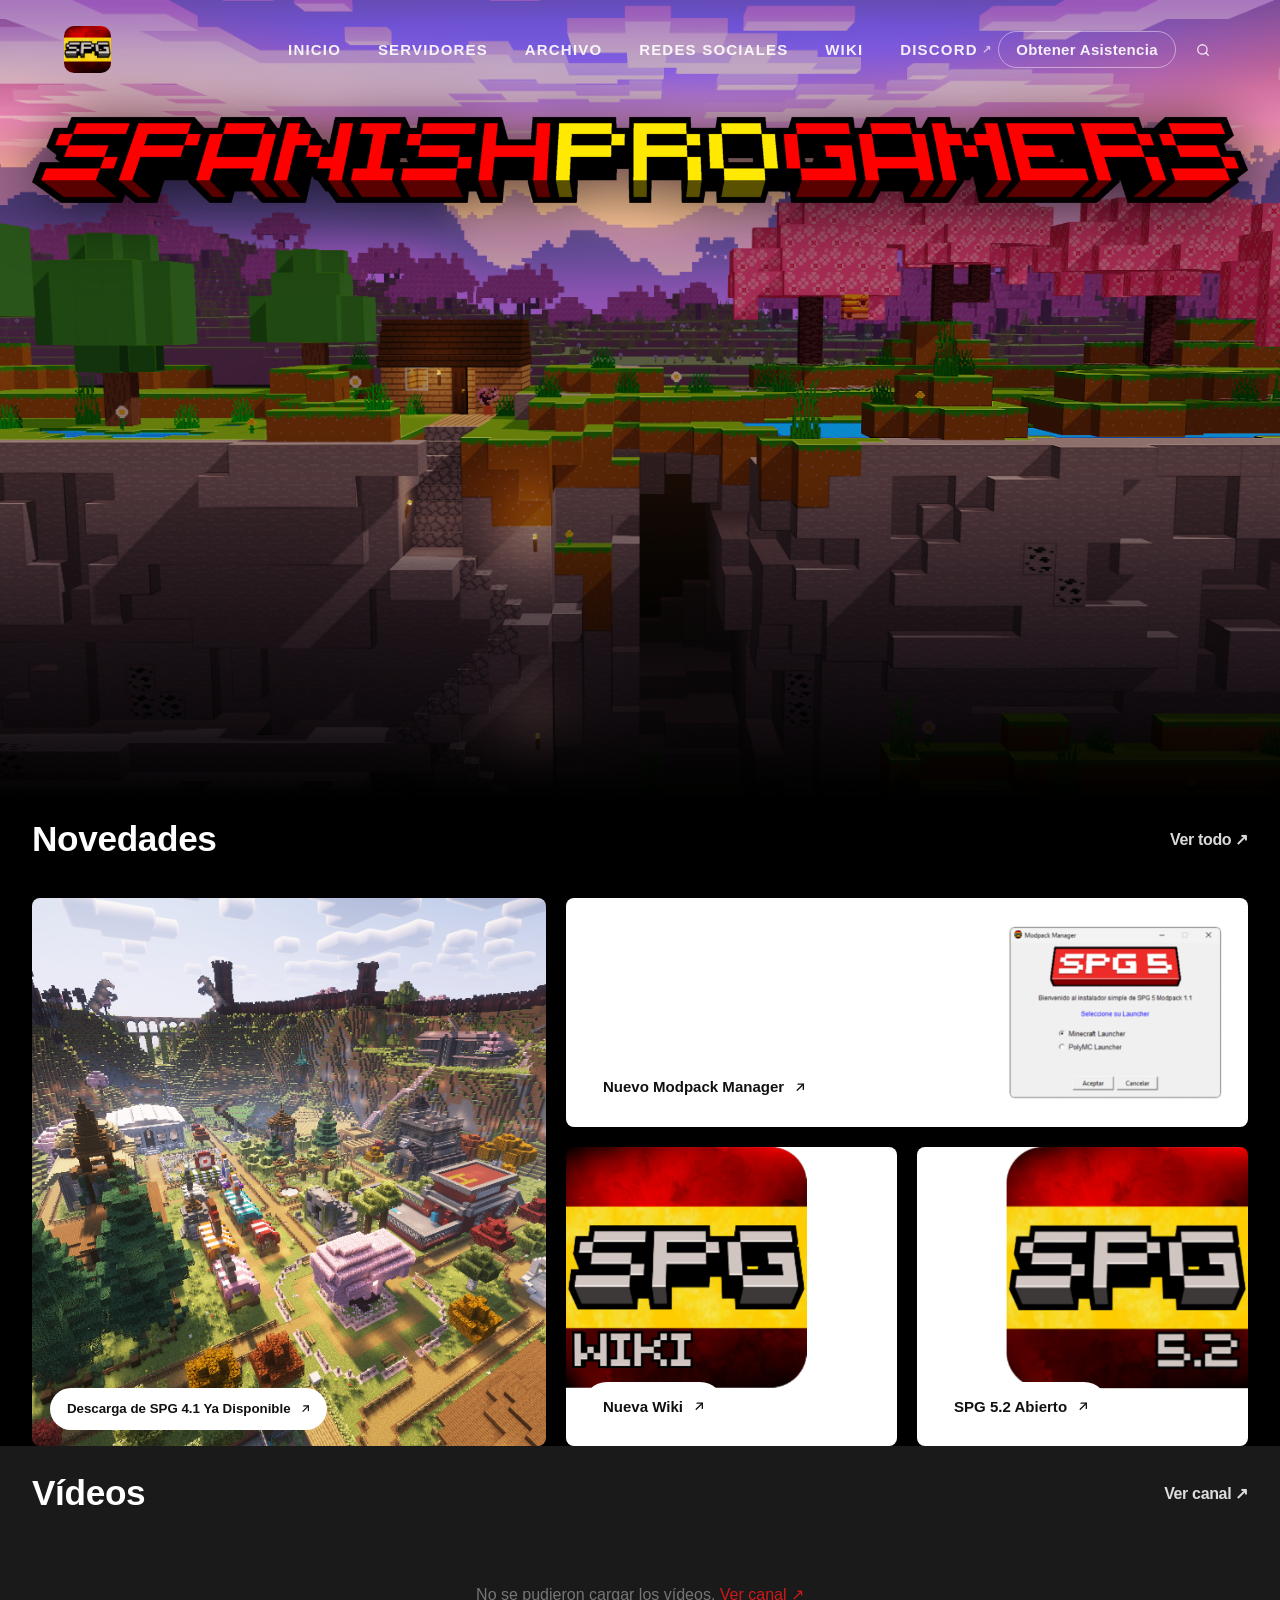
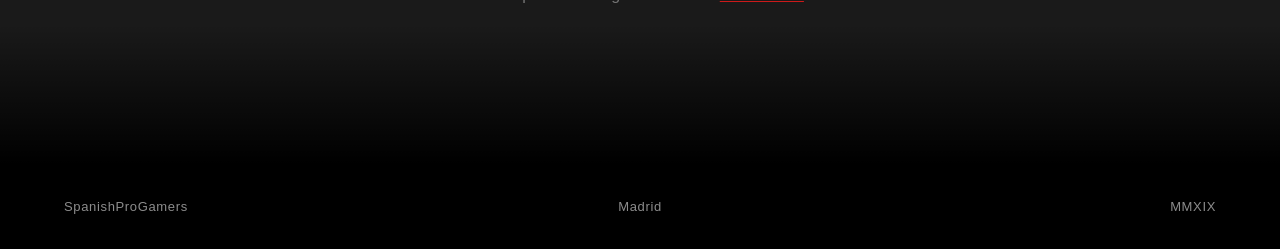
<file: index.html>
<!DOCTYPE html>
<html lang="es">
<head>
  <meta charset="UTF-8"/>
  <meta name="viewport" content="width=device-width, initial-scale=1.0, maximum-scale=1.0, user-scalable=no, viewport-fit=cover"/>
  <title>SpanishProGamers</title>
  
  <!-- Icono para navegadores de escritorio y compatibles -->
  <link rel="icon" href="favicon.png" type="image/x-icon">

  <!-- Icono para navegadores de escritorio y compatibles -->
  <link rel="icon" href="favicon.png" type="image/x-icon">

  <!-- Iconos para dispositivos móviles (iOS y Android) -->
  <link rel="apple-touch-icon" sizes="512x512" href="AppLogo.png">
  <link rel="icon" type="image/png" sizes="192x192" href="AppLogo.png">

  <!-- Web App: pantalla completa y barra de estado negra en iOS (todos los modelos) -->
  <meta name="apple-mobile-web-app-capable" content="yes"/>
  <meta name="mobile-web-app-capable" content="yes"/>
  <meta name="apple-mobile-web-app-status-bar-style" content="black"/>
  <meta name="theme-color" content="#000000"/>

  <style>  </style>
  <style>
    *, *::before, *::after { box-sizing: border-box; margin: 0; padding: 0; font-family: -apple-system, BlinkMacSystemFont, 'Segoe UI', sans-serif; }

    :root {
      --pink: #cc1a1a;
      --pink-light: #e02020;
      --nav-h: 99px;
      --gap: 20px;
    }

    body {
      font-family: -apple-system, BlinkMacSystemFont, 'Segoe UI', sans-serif;
      background: #000000;
      color: #fff;
      overflow-x: hidden;
    }

    /* ── NAVBAR ── */
    nav {
      position: fixed;
      top: 0; left: 0; right: 0;
      z-index: 400;
      height: var(--nav-h);
      display: flex;
      align-items: center;
      justify-content: space-between;
      padding: 0 calc(4rem + env(safe-area-inset-right)) 0 calc(4rem + env(safe-area-inset-left));
      background: transparent;
      transition: background 0.35s ease, backdrop-filter 0.35s ease, transform 0.4s ease;
    }
    nav.scrolled {
      background: rgba(0,0,0,0.55);
      backdrop-filter: blur(12px);
      -webkit-backdrop-filter: blur(12px);
    }
    nav.hidden {
      transform: translateY(calc(-100% - 10px));
      pointer-events: none;
    }

    /* Zona invisible en la parte superior que reactiva la navbar */
    #nav-hover-zone {
      position: fixed;
      top: 0; left: 0; right: 0;
      height: 20px;
      z-index: 201;
      pointer-events: all;
    }
    .nav-logo { display: flex; align-items: center; text-decoration: none; flex-shrink: 0; }
    .nav-logo .logo-desktop { display: block; }
    .nav-logo .logo-mobile  { display: none; }
    @media (max-width: 1050px) {
      .nav-logo .logo-desktop { display: none; }
      .nav-logo .logo-mobile  { display: block; }
    }
    .nav-center {
      display: flex; align-items: center; gap: 0.1rem;
      position: absolute; left: 50%; transform: translateX(-50%);
    }
    .nav-link {
      font-family: -apple-system, BlinkMacSystemFont, 'Segoe UI', sans-serif;
      font-size: 15px; font-weight: 700; letter-spacing: 0.08em;
      text-transform: uppercase; color: rgba(255,255,255,0.9);
      text-decoration: none; padding: 0.55rem 1.1rem;
      display: flex; align-items: center; gap: 0.25rem;
      transition: color 0.18s, background 0.18s;
      white-space: nowrap; border-radius: 999px;
    }
    .nav-link:hover { color: #fff; background: rgba(255,255,255,0.15); }
    .nav-link.active { color: #fff; background: rgba(255,255,255,0.12); }
    .nav-link .ext { font-size: 0.75em; opacity: 0.7; }
    .nav-right { display: flex; align-items: center; gap: 0.8rem; }
    .nav-btn-outline {
      font-family: -apple-system, BlinkMacSystemFont, 'Segoe UI', sans-serif;
      font-size: 15px;
      font-weight: 700;
      letter-spacing: 0.02em;
      color: rgba(255,255,255,0.9);
      text-decoration: none;
      padding: 0.55rem 1.1rem;
      border: 1.5px solid rgba(255,255,255,0.45);
      border-radius: 999px;
      white-space: nowrap;
      transition: border-color 0.18s, color 0.18s;
    }
    .nav-btn-outline:hover { border-color: #fff; color: #fff; }
    .nav-icon-btn {
      background: none; border: none; color: rgba(255,255,255,0.85);
      cursor: pointer; padding: 0.4rem; display: flex; align-items: center; transition: color 0.2s;
    }
    .nav-icon-btn:hover { color: #fff; }
    @media (max-width: 1050px) { .nav-center { display: none; } }

    /* Ocultar botón Obtener Asistencia cuando empieza a solaparse con los links centrales */
    @media (max-width: 1250px) and (min-width: 1051px) { .nav-btn-outline { display: none; } }

    /* ── HAMBURGER MENU ── */
    .nav-hamburger {
      display: none;
      background: none; border: none;
      color: rgba(255,255,255,0.9);
      cursor: pointer; padding: 0.4rem;
      align-items: center; justify-content: center;
      width: 28px; height: 28px;
      position: relative;
      transition: color 0.2s;
      flex-shrink: 0;
    }
    .nav-hamburger:hover { color: #fff; }
    .nav-hamburger span {
      position: absolute;
      left: 50%; transform: translateX(-50%);
      width: 14px; height: 2px;
      background: currentColor; border-radius: 1px;
      transition: transform 0.25s ease, opacity 0.15s ease;
    }
    .nav-hamburger span:nth-child(1) { top: calc(50% - 5px); transform: translateX(-50%); }
    .nav-hamburger span:nth-child(2) { top: calc(50% - 1px); transform: translateX(-50%); }
    .nav-hamburger span:nth-child(3) { top: calc(50% + 3px); transform: translateX(-50%); }
    .nav-hamburger.open span:nth-child(1) { transform: translateX(-50%) translateY(4px); }
    .nav-hamburger.open span:nth-child(2) { opacity: 0; transform: translateX(-50%); transition: transform 0s, opacity 0.15s ease 0.2s; }
    .nav-hamburger.open span:nth-child(3) { transform: translateX(-50%) translateY(-4px); }

    /* Dropdown panel */
    /* Overlay — not needed with full-screen panel */
    .nav-overlay { display: none !important; }

    /* Panel desplegable — full screen, animación desde arriba */
    .nav-dropdown {
      position: fixed;
      top: 0; left: 0; right: 0; bottom: 0;
      width: 100%;
      height: 100vh;
      z-index: 199;
      background: #000;
      padding-top: 80px;
      display: flex;
      flex-direction: column;
      overflow-x: hidden;
      overflow-y: auto;
      transform: translateY(-100%);
      transition: transform 0.35s cubic-bezier(0.4, 0, 0.2, 1);
      will-change: transform;
    }
    .nav-dropdown.open { transform: translateY(0); }
    .nav-dropdown::-webkit-scrollbar { width: 3px; }
    .nav-dropdown::-webkit-scrollbar-track { background: transparent; }
    .nav-dropdown::-webkit-scrollbar-thumb { background: rgba(255,255,255,0.15); border-radius: 99px; }
    .nav-dropdown::-webkit-scrollbar-thumb:hover { background: rgba(255,255,255,0.3); }

    /* Navbar bar when menu open */
    nav.menu-open {
      background: #222222 !important;
      backdrop-filter: none !important;
      -webkit-backdrop-filter: none !important;
      z-index: 200 !important;
    }

    .dd-section-label { display: none; }

    .nav-dropdown a {
      font-family: -apple-system, BlinkMacSystemFont, 'Segoe UI', sans-serif;
      font-size: 1.35rem; font-weight: 800; letter-spacing: 0.01em;
      text-transform: uppercase;
      color: #cecece;
      text-decoration: none;
      padding: 1.1rem 1.8rem;
      display: flex; align-items: center; justify-content: space-between;
      border: none;
      transition: background 0.15s, color 0.15s;
    }
    .nav-dropdown a:first-of-type { border: none; }
    .nav-dropdown a:hover { background: rgba(255,255,255,0.05); color: #fff; }
    .nav-dropdown a.active { color: #fff; }

    /* Icon pill — hidden in new style */
    .dd-icon { display: none; }
    .dd-label { flex: 1; }
    .dd-arrow { color: #cecece; font-size: 18px; font-weight: 400; opacity: 0.5; }

    /* Divider */
    .dd-divider { display: none; }

    /* Assist CTA button — outline style */
    .nav-dropdown .dd-assist {
      margin: 1.5rem 1.8rem 0 !important;
      padding: 1rem 1.5rem !important;
      background: transparent !important;
      border: 1.5px solid #cecece !important;
      border-top: 1.5px solid #cecece !important;
      border-bottom: 1.5px solid #cecece !important;
      border-radius: 999px !important;
      justify-content: center !important;
      font-size: 1rem; font-weight: 700;
      letter-spacing: 0.02em;
      color: #fff !important;
      text-transform: uppercase;
      transition: background 0.15s, border-color 0.15s !important;
    }
    .nav-dropdown .dd-assist:hover { background: rgba(255,255,255,0.07) !important; border-color: #fff !important; }

    /* Mobile nav layout: hamburger left, logo center, search right */
    @media (max-width: 1050px) {
      nav {
        padding: env(safe-area-inset-top) calc(1.25rem + env(safe-area-inset-right)) 0 calc(1.25rem + env(safe-area-inset-left));
        height: calc(80px + env(safe-area-inset-top));
      }
      .nav-hamburger { display: flex; width: 34px; height: 34px; margin-bottom: 2px; }
      .nav-hamburger span { width: 16px; }
      .nav-logo {
        position: absolute;
        left: 50%;
        transform: translateX(-50%) translateY(-2px);
      }
      .nav-logo .logo-mobile { height: 58px !important; width: 58px !important; border-radius: 13px !important; }
      .nav-logo .logo-mobile { height: 61px !important; width: 61px !important; border-radius: 13px !important; }
      /* Hide only the text button, keep the search icon */
      .nav-btn-outline { display: none; }
      .nav-spacer { display: none; }
      .nav-icon-btn { margin-bottom: 2px; }
      .nav-icon-btn svg { width: 16px !important; height: 16px !important; }
      /* Ajuste del dropdown y variable --nav-h para móvil con notch */
      :root { --nav-h: calc(80px + env(safe-area-inset-top)); }
      .nav-dropdown { padding-top: calc(80px + env(safe-area-inset-top)); }
    }
    @media (min-width: 1051px) {
      .nav-spacer { display: none; }
      .nav-dropdown { display: none !important; }
    }

    /* ── HERO ── */
    :root {
      --pink: #cc1a1a;
      --pink-light: #e02020;
      --nav-h: 99px;
      --gap: 20px;
      --hero-bottom-gap: 100px;
    }
    .hero {
      position: relative; width: 100%; height: calc(100vh - var(--hero-bottom-gap)); min-height: 580px;
      overflow: hidden;
      background: #0d0d0d url('/Zassets/backbanner.png') center top / cover no-repeat;
    }
    .hero-vignette {
      position: absolute; inset: 0; z-index: 4;
      background:
        linear-gradient(to top, #000 0%, rgba(0,0,0,0.6) 12%, transparent 40%),
        linear-gradient(to bottom, rgba(0,0,0,0.2) 0%, transparent 15%);
    }
    .hero-center-logo {
      position: absolute; top: 20%; left: 50%;
      transform: translate(-50%, -50%);
      z-index: 6; pointer-events: none; max-width: 1400px; width: 95%;
    }
    .hero-center-logo img {
      width: 100%; height: auto; display: block;
      filter: drop-shadow(0 4px 32px rgba(0,0,0,0.7));
      mix-blend-mode: screen;
    }

    /* ── FOOTER ── */
    .footer-bottom-bar {
      background: #000;
      padding: 2.2rem 4rem;
      position: relative;
      display: grid;
      grid-template-columns: 1fr 1fr 1fr;
      align-items: center;
    }
    .footer-bottom-bar::before {
      content: ''; position: absolute; top: -140px; left: 0; right: 0; height: 140px;
      background: linear-gradient(to bottom, transparent, #000); pointer-events: none;
    }
    .footer-bottom-bar span {
      font-size: 13px;
      color: rgba(255,255,255,0.55);
      letter-spacing: 0.05em;
    }
    .footer-bottom-bar span:nth-child(1) { text-align: left; }
    .footer-bottom-bar span:nth-child(2) { text-align: center; }
    .footer-bottom-bar span:nth-child(3) { text-align: right; }
    @media (max-width: 600px) {
      .footer-bottom-bar {
        display: flex;
        flex-direction: column;
        align-items: center;
        gap: 0.5rem;
        padding: 2rem 1.5rem;
      }
    }

    /* ════════════════════════════════
       NOVEDADES — Rockstar Store grid
       ════════════════════════════════ */
    .novedades-wrap {
      background: #1a1a1a;
      padding-bottom: 0;
    }

    /* La primera sección novedades — color gestionado por JS */
    #novedades-main {
      background: rgb(0, 0, 0);
    }

    .novedades-heading {
      font-family: -apple-system, BlinkMacSystemFont, 'Segoe UI', sans-serif;
      font-size: 2.2rem; font-weight: 800;
      letter-spacing: -0.01em;
      color: #fff;
      display: flex;
      align-items: center;
      justify-content: space-between;
      background: transparent;
      padding: 1.2rem clamp(1.5rem, 13.67%, 350px);
      margin-bottom: var(--gap);
      width: 100%;
    }

    .novedades-heading .ver-todo {
      font-family: -apple-system, BlinkMacSystemFont, 'Segoe UI', sans-serif;
      font-size: 1rem;
      font-weight: 700;
      color: #fff;
      text-decoration: none;
      display: flex;
      align-items: center;
      gap: 0.3rem;
      opacity: 0.85;
      transition: opacity 0.18s;
    }
    .novedades-heading .ver-todo:hover { opacity: 1; }

    /* Outer grid: mismos márgenes que el heading, proporción 787 (izq) vs 1045 (der) */
    .novedades-body {
      display: grid;
      grid-template-columns: 787fr 1045fr;
      gap: var(--gap);
      padding: 0 clamp(1.5rem, 13.67%, 350px);
      align-items: stretch;
    }

    /* ── LEFT big panel — 787×835 ── */
    .nov-left {
      position: relative;
      border-radius: 8px;
      overflow: hidden;
      background: #e2e2e2;
      width: 100%;
      aspect-ratio: 787 / 835;
      display: flex;
      flex-direction: column;
      justify-content: flex-end;
      text-decoration: none;
      cursor: pointer;
    }

    .nov-left-img {
      position: absolute;
      inset: 0;
      display: flex;
      align-items: center;
      justify-content: center;
      padding: 2.5rem 3rem 6rem;
    }
    .nov-left-img img {
      max-width: 75%;
      max-height: 60%;
      object-fit: contain;
      display: block;
    }

    .nov-left-text {
      position: relative;
      z-index: 2;
      padding: 1rem 1.1rem;
      background: transparent;
      display: flex;
      align-items: flex-end;
      justify-content: flex-start;
      gap: 1rem;
    }
    .nov-left-info { flex: 1; }
    .nov-left-tag { display: none; }
    .nov-left-title {
      display: inline-flex;
      align-items: center;
      gap: 0.35em;
      font-family: -apple-system, BlinkMacSystemFont, 'Segoe UI', sans-serif;
      font-size: clamp(0.54rem, 1.04vw, 0.94rem);
      font-weight: 700; color: #111; line-height: 1;
      background: #fff;
      padding: 0.85em 0.85em 0.85em 1.3em;
      border-radius: 999px;
      margin-bottom: 0;
    }
    .nov-left-title .pill-arrow {
      display: inline-flex; align-items: center; justify-content: center;
      width: 1.5em; height: 1.5em;
      background: transparent; border-radius: 50%; flex-shrink: 0;
    }
    .nov-left-title .pill-arrow svg { display: block; width: 0.7em; height: 0.7em; }
    .nov-left-date { display: none; }
    .nov-left-desc { display: none; }

    /* Red arrow button */
    .arrow-btn {
      width: 44px; height: 44px; border-radius: 50%;
      background: var(--pink);
      display: flex; align-items: center; justify-content: center;
      text-decoration: none; flex-shrink: 0;
      transition: background 0.18s, transform 0.18s;
    }
    .arrow-btn:hover { background: var(--pink-light); transform: scale(1.08); }

    /* RIGHT grid: fila larga arriba + 2 pequeñas abajo */
    .nov-right {
      display: grid;
      grid-template-columns: 1fr 1fr;
      grid-template-rows: 1fr auto;
      gap: var(--gap);
    }

    /* Noticias pequeñas: proporción 510/461, se colocan en la segunda fila */
    .nov-item:not(:first-child) {
      aspect-ratio: 510 / 461;
      width: 100%;
    }

    /* Noticia larga: ocupa ambas columnas, proporción fija 1045/350 */
    .nov-item:first-child {
      grid-column: 1 / -1;
      grid-row: 1;
      width: 100%;
      aspect-ratio: 1045 / 350;
      min-height: 0;
    }

    .nov-item {
      position: relative;
      border-radius: 8px;
      overflow: hidden;
      background: #e2e2e2;
      display: flex;
      flex-direction: column;
      justify-content: flex-end;
      text-decoration: none;
      cursor: pointer;
      transition: filter 0.2s;
    }
    .nov-item:hover { filter: brightness(0.96); }

    .nov-item-thumb {
      position: absolute;
      inset: 0;
      display: flex;
      align-items: center;
      justify-content: center;
      padding: 1rem 1rem 4rem;
    }
    .nov-item-thumb img {
      max-width: 55%;
      max-height: 55%;
      object-fit: contain;
      display: block;
    }

    .nov-item-body {
      position: relative;
      z-index: 2;
      padding: 1rem 1.1rem;
      background: transparent;
    }
    .nov-item-tag { display: none; }
    .nov-item-title {
      display: inline-flex;
      align-items: center;
      gap: 0.35em;
      font-family: -apple-system, BlinkMacSystemFont, 'Segoe UI', sans-serif;
      font-size: clamp(0.49rem, 1.74vw, 0.94rem); font-weight: 700;
      color: #111; line-height: 1;
      background: #fff;
      padding: 0.85em 0.85em 0.85em 1.3em;
      border-radius: 999px;
    }
    .nov-item-title .pill-arrow {
      display: inline-flex; align-items: center; justify-content: center;
      width: 1.5em; height: 1.5em;
      background: transparent; border-radius: 50%; flex-shrink: 0;
    }
    .nov-item-title .pill-arrow svg { display: block; width: 0.7em; height: 0.7em; }
    .nov-item-date { display: none; }

    @media (max-width: 1400px) {
      .novedades-heading { padding: 1.2rem 2rem; }
      .novedades-body { padding: 0 2rem; }
      .videos-heading { padding: 1.7rem 2rem 1.2rem; }
      .videos-grid { padding: 0 2rem; }
    }
    @media (max-width: 860px) {
      .novedades-body { grid-template-columns: 1fr; padding: 0 1.5rem; }
      .nov-right { grid-template-columns: 1fr 1fr; }
    }
    @media (max-width: 500px) {
      .nov-right { grid-template-columns: 1fr; }
    }
  </style>
</head>
<body>

  <!-- Zona hover para reaparecer navbar -->
  <div id="nav-hover-zone"></div>

  <!-- NAVBAR -->
  <nav>
    <!-- Hamburger (visible solo en móvil) -->
    <button class="nav-hamburger" id="nav-hamburger" aria-label="Menú">
      <span></span><span></span><span></span>
    </button>

    <a href="/" class="nav-logo" title="Inicio">
      <img class="logo-desktop" src="/Zassets/icono_esqunas_redondeadas.png" alt="SPG" style="height:47px;width:47px;border-radius:10px;object-fit:cover;"/>
      <img class="logo-mobile"  src="/Zassets/icono_web_app.png" alt="SPG" style="object-fit:contain;"/>
    </a>
    <div class="nav-center">
      <a href="/" class="nav-link">Inicio</a>
      <a href="/servidores/" class="nav-link">Servidores</a>
      <a href="/archivo/" class="nav-link">Archivo</a>
      <a href="/redes-sociales/" class="nav-link">Redes Sociales</a>
      <a href="/wiki/" class="nav-link">Wiki</a>
      <a href="https://discord.com/invite/WaSdGkwMrm" target="_blank" rel="noopener" class="nav-link">Discord <span class="ext">↗</span></a>
    </div>
    <div class="nav-right">
      <a href="/asistencia/" class="nav-btn-outline">Obtener Asistencia</a>
      <button class="nav-icon-btn" aria-label="Buscar">
        <svg width="14" height="14" viewBox="0 0 24 24" fill="none" stroke="currentColor" stroke-width="2.2" stroke-linecap="round" stroke-linejoin="round">
          <circle cx="11" cy="11" r="8"/><line x1="21" y1="21" x2="16.65" y2="16.65"/>
        </svg>
      </button>
    </div>

    <!-- Spacer para centrar el logo en móvil -->
    <div class="nav-spacer"></div>
  </nav>

  <!-- Overlay móvil -->
  <div class="nav-overlay" id="nav-overlay"></div>

  <!-- Panel lateral móvil -->
  <div class="nav-dropdown" id="nav-dropdown">
    <div class="dd-section-label">Navegación</div>
    <a href="/">
      <span class="dd-label">Inicio</span>
    </a>
    <a href="/servidores/">
      <span class="dd-label">Servidores</span>
    </a>
    <a href="/archivo/">
      <span class="dd-label">Archivo</span>
    </a>
    <a href="/redes-sociales/">
      <span class="dd-label">Redes Sociales</span>
    </a>
    <a href="/wiki/">
      <span class="dd-label">Wiki</span>
    </a>
    <div class="dd-divider"></div>
    <a href="https://discord.com/invite/WaSdGkwMrm" target="_blank" rel="noopener">
      <span class="dd-label">Discord</span>
      <span class="dd-arrow">›</span>
    </a>
    <a href="/asistencia/" class="dd-assist">
      Obtener Asistencia
    </a>
  </div>

  <!-- HERO -->
  <section class="hero">
    <div class="hero-vignette" id="hero-vignette"></div>
    <div class="hero-center-logo">
      <img src="/Zassets/full_logo_2k.png" alt="SpanishProGamers" />
    </div>
  </section>

  <!-- ══ NOVEDADES ══ -->
  <section class="novedades-wrap" id="novedades-main">
    <p class="novedades-heading">Novedades <a href="#" class="ver-todo">Ver todo ↗</a></p>

    <div class="novedades-body">

      <!-- PANEL GRANDE IZQUIERDA -->
      <a href="/archivo/" class="nov-left" style="background: #111 url('/Zassets/noticia_principal.png') center center / cover no-repeat; text-decoration:none;">
        <div class="nov-left-text">
          <div class="nov-left-info">
            <span class="nov-left-tag">Destacado</span>
            <p class="nov-left-title">Descarga de SPG 4.1 Ya Disponible <span class="pill-arrow"><svg width="11" height="11" viewBox="0 0 24 24" fill="none" stroke="#111" stroke-width="3" stroke-linecap="round" stroke-linejoin="round"><line x1="5" y1="19" x2="19" y2="5"/><polyline points="7 5 19 5 19 17"/></svg></span></p>
            <p class="nov-left-date">18/04/2026</p>
          </div>
        </div>
      </a>

      <!-- CUADRÍCULA 2×2 DERECHA -->
      <div class="nov-right">

        <a href="/servidores/" class="nov-item" style="background: #111 url('/Zassets/noticia_larga.png') center center / cover no-repeat;">
          <div class="nov-item-body">
            <span class="nov-item-tag">Utilidades</span>
            <p class="nov-item-title">Nuevo Modpack Manager <span class="pill-arrow"><svg width="10" height="10" viewBox="0 0 24 24" fill="none" stroke="#111" stroke-width="3" stroke-linecap="round" stroke-linejoin="round"><line x1="5" y1="19" x2="19" y2="5"/><polyline points="7 5 19 5 19 17"/></svg></span></p>
            <span class="nov-item-date">10/04/2026</span>
          </div>
        </a>

        <a href="/wiki/" class="nov-item" style="background: #111 url('/Zassets/noticia_pequeña.png') center center / cover no-repeat;">
          <div class="nov-item-body">
            <span class="nov-item-tag">Comunidad</span>
            <p class="nov-item-title">Nueva Wiki <span class="pill-arrow"><svg width="10" height="10" viewBox="0 0 24 24" fill="none" stroke="#111" stroke-width="3" stroke-linecap="round" stroke-linejoin="round"><line x1="5" y1="19" x2="19" y2="5"/><polyline points="7 5 19 5 19 17"/></svg></span></p>
            <span class="nov-item-date">20/04/2026</span>
          </div>
        </a>

        <a href="/servidores/" class="nov-item" style="background: #111 url('/Zassets/noticia_pequeña2.png') center center / cover no-repeat;">
          <div class="nov-item-body">
            <span class="nov-item-tag">Servidores</span>
            <p class="nov-item-title">SPG 5.2 Abierto <span class="pill-arrow"><svg width="10" height="10" viewBox="0 0 24 24" fill="none" stroke="#111" stroke-width="3" stroke-linecap="round" stroke-linejoin="round"><line x1="5" y1="19" x2="19" y2="5"/><polyline points="7 5 19 5 19 17"/></svg></span></p>
            <span class="nov-item-date">21/04/2026</span>
          </div>
        </a>

      </div>
    </div>
  </section>

  <!-- ══ VÍDEOS / EMISIONES ══ -->
  <style>
    /* ── Sección vídeos ── */
    .videos-section {
      background: #1a1a1a;
      padding-bottom: 8rem;
    }

    /* Título "Vídeos" igual que "Novedades" */
    .videos-heading {
      font-family: -apple-system, BlinkMacSystemFont, 'Segoe UI', sans-serif;
      font-size: 2.2rem; font-weight: 800;
      letter-spacing: -0.01em;
      color: #fff;
      display: flex;
      align-items: center;
      justify-content: space-between;
      background: transparent;
      padding: 1.7rem clamp(1.5rem, 13.67%, 350px) 1.2rem;
      margin-bottom: var(--gap);
      width: 100%;
    }
    .videos-heading .ver-todo {
      font-family: -apple-system, BlinkMacSystemFont, 'Segoe UI', sans-serif;
      font-size: 1rem;
      font-weight: 700;
      color: #fff;
      text-decoration: none;
      display: flex;
      align-items: center;
      gap: 0.3rem;
      opacity: 0.85;
      transition: opacity 0.18s;
    }
    .videos-heading .ver-todo:hover { opacity: 1; }

    /* Cuadrícula 4×2 */
    .videos-grid {
      display: grid;
      grid-template-columns: repeat(4, 1fr);
      gap: 1.2rem;
      padding: 0 clamp(1.5rem, 13.67%, 350px);
    }

    /* Tarjeta de vídeo */
    .video-card {
      display: flex;
      flex-direction: column;
      gap: 0.65rem;
      text-decoration: none;
      color: #fff;
      border-radius: 10px;
      cursor: pointer;
    }

    /* Thumbnail */
    .video-card-thumb {
      position: relative;
      border-radius: 8px;
      overflow: hidden;
      background: #111;
      aspect-ratio: 16/9;
    }
    .video-card-thumb img {
      width: 100%;
      height: 100%;
      object-fit: cover;
      display: block;
    }

    /* Overlay play */
    .video-card-play {
      position: absolute;
      inset: 0;
      display: flex;
      align-items: center;
      justify-content: center;
      opacity: 0;
      transition: opacity 0.2s;
    }
    .video-card:hover .video-card-play { opacity: 1; }
    .video-card-play-yt {
      width: 62px; height: 44px;
      filter: drop-shadow(0 2px 10px rgba(0,0,0,0.6));
    }

    /* Duración */
    .video-card-dur {
      position: absolute;
      bottom: 7px; right: 8px;
      background: rgba(0,0,0,0.82);
      color: #fff;
      font-size: 0.68rem;
      font-weight: 600;
      padding: 2px 6px;
      border-radius: 4px;
      backdrop-filter: blur(4px);
    }

    /* Info bajo la miniatura */
    .video-card-info {
      display: flex;
      flex-direction: column;
      gap: 0.22rem;
    }
    .video-card-title {
      font-size: 0.88rem;
      font-weight: 700;
      color: #fff;
      line-height: 1.35;
      letter-spacing: -0.01em;
      display: -webkit-box;
      -webkit-line-clamp: 2;
      -webkit-box-orient: vertical;
      overflow: hidden;
    }
    .video-card-meta {
      font-size: 0.7rem;
      color: rgba(255,255,255,0.35);
      letter-spacing: 0.02em;
    }

    @media (max-width: 1400px) {
      .videos-grid { padding: 0 2rem; }
      .videos-heading { padding-left: 2rem; padding-right: 2rem; }
    }
    @media (max-width: 1100px) {
      .videos-grid { grid-template-columns: repeat(3, 1fr); }
    }
    @media (max-width: 860px) {
      .videos-grid { grid-template-columns: repeat(2, 1fr); padding: 0 1.5rem; }
      .videos-heading { padding: 2rem 1.5rem 1.2rem; }
    }
    @media (max-width: 500px) {
      .videos-grid { grid-template-columns: 1fr; }
    }

    /* ── Modal de vídeo ── */
    #video-modal {
      display: none;
      position: fixed;
      inset: 0;
      z-index: 1000;
      background: rgba(0,0,0,0.88);
      backdrop-filter: blur(8px);
      -webkit-backdrop-filter: blur(8px);
      align-items: center;
      justify-content: center;
      padding: 1.5rem;
    }
    #video-modal.open {
      display: flex;
    }
    #video-modal-inner {
      position: relative;
      width: 100%;
      max-width: 960px;
      border-radius: 12px;
      overflow: hidden;
      background: #000;
      box-shadow: 0 24px 80px rgba(0,0,0,0.7);
    }
    #video-modal-inner .video-ratio {
      position: relative;
      padding-bottom: 56.25%; /* 16:9 */
      height: 0;
    }
    #video-modal-inner iframe {
      position: absolute;
      inset: 0;
      width: 100%;
      height: 100%;
      border: none;
    }
    #video-modal-close {
      position: absolute;
      top: -44px;
      right: 0;
      background: none;
      border: none;
      color: #fff;
      font-size: 2rem;
      cursor: pointer;
      line-height: 1;
      opacity: 0.75;
      transition: opacity 0.18s;
    }
    #video-modal-close:hover { opacity: 1; }
  </style>

  <section class="novedades-wrap videos-section">

    <!-- Título sección -->
    <p class="videos-heading">Vídeos <a href="https://www.youtube.com/@TELEPORTER1000" target="_blank" rel="noopener" class="ver-todo">Ver canal ↗</a></p>

    <!-- Cuadrícula dinámica — se rellena por JS -->
    <div class="videos-grid" id="videos-grid">
      <!-- Skeletons de carga -->
      <div class="video-skeleton"></div>
      <div class="video-skeleton"></div>
      <div class="video-skeleton"></div>
      <div class="video-skeleton"></div>
      <div class="video-skeleton"></div>
      <div class="video-skeleton"></div>
      <div class="video-skeleton"></div>
      <div class="video-skeleton"></div>
    </div>
  </section>

  <style>
    /* Skeleton loader */
    .video-skeleton {
      border-radius: 10px;
      overflow: hidden;
      background: #222;
    }
    .video-skeleton::before {
      content: '';
      display: block;
      aspect-ratio: 16/9;
      background: linear-gradient(90deg, #2a2a2a 25%, #333 50%, #2a2a2a 75%);
      background-size: 200% 100%;
      animation: shimmer 1.4s infinite;
    }
    .video-skeleton::after {
      content: '';
      display: block;
      height: 2.8rem;
      margin: 0.65rem 0.5rem;
      border-radius: 6px;
      background: linear-gradient(90deg, #2a2a2a 25%, #333 50%, #2a2a2a 75%);
      background-size: 200% 100%;
      animation: shimmer 1.4s infinite 0.2s;
    }
    @keyframes shimmer {
      0%   { background-position: 200% 0; }
      100% { background-position: -200% 0; }
    }
  </style>

  <!-- MODAL VÍDEO -->
  <div id="video-modal">
    <div id="video-modal-inner">
      <button id="video-modal-close" aria-label="Cerrar">✕</button>
      <div class="video-ratio">
        <iframe id="video-modal-iframe" src="" allow="autoplay; encrypted-media" allowfullscreen></iframe>
      </div>
    </div>
  </div>

  <script>
  (function () {
    const CHANNEL_ID  = 'UCDJHjhqvS83CbLJ2GA5kPng'; // SpanishProGamers
    const FEED_URL    = `https://www.youtube.com/feeds/videos.xml?channel_id=${CHANNEL_ID}`;
    const CHANNEL_URL = 'https://www.youtube.com/channel/UCDJHjhqvS83CbLJ2GA5kPng';

    // Lista de proxies CORS — se prueban en orden hasta que uno funcione
    const PROXIES = [
      url => `https://api.allorigins.win/get?url=${encodeURIComponent(url)}`,
      url => `https://corsproxy.io/?${encodeURIComponent(url)}`,
      url => `https://api.codetabs.com/v1/proxy?quest=${encodeURIComponent(url)}`,
    ];

    const grid = document.getElementById('videos-grid');

    function timeAgo(dateStr) {
      const diff = (Date.now() - new Date(dateStr)) / 1000;
      if (diff < 3600)    return `hace ${Math.floor(diff / 60)} min`;
      if (diff < 86400)   return `hace ${Math.floor(diff / 3600)} h`;
      if (diff < 2592000) return `hace ${Math.floor(diff / 86400)} días`;
      if (diff < 31536000) return `hace ${Math.floor(diff / 2592000)} meses`;
      return `hace ${Math.floor(diff / 31536000)} años`;
    }

    function playIcon() {
      return `<div class="video-card-play">
        <svg class="video-card-play-yt" viewBox="0 0 68 48" xmlns="http://www.w3.org/2000/svg">
          <path d="M66.52 7.74c-.78-2.93-2.49-5.41-5.42-6.19C55.79.13 34 0 34 0S12.21.13 6.9 1.55C3.97 2.33 2.27 4.81 1.48 7.74 .06 13.05 0 24 0 24s.06 10.95 1.48 16.26c.78 2.93 2.49 5.41 5.42 6.19C12.21 47.87 34 48 34 48s21.79-.13 27.1-1.55c2.93-.78 4.64-3.26 5.42-6.19C67.94 34.95 68 24 68 24s-.06-10.95-1.48-16.26z" fill="#FF0000"/>
          <path d="M27 14.5v19l18.5-9.5z" fill="#fff"/>
        </svg>
      </div>`;
    }

    function renderVideos(items) {
      grid.innerHTML = items.slice(0, 8).map(v => `
        <div class="video-card" data-video-id="${v.id}" data-video-title="${v.title.replace(/"/g,'&quot;')}" style="cursor:pointer;">
          <div class="video-card-thumb">
            <img
              src="https://i.ytimg.com/vi/${v.id}/hqdefault.jpg"
              alt="${v.title}"
              data-maxres="https://i.ytimg.com/vi/${v.id}/maxresdefault.jpg"
              onload="if(!this.dataset.upgraded){this.dataset.upgraded=1;var hi=new Image();hi.onload=function(){if(hi.naturalWidth>120)this_.src=hi.src;}.bind(this);var this_=this;hi.src=this.dataset.maxres;}"
            />
            ${playIcon()}
          </div>
          <div class="video-card-info">
            <p class="video-card-title">${v.title}</p>
            <span class="video-card-meta">${timeAgo(v.published)}</span>
          </div>
        </div>
      `).join('');

      // Clic en cada tarjeta → abrir modal
      grid.querySelectorAll('.video-card').forEach(card => {
        card.addEventListener('click', () => {
          const id = card.dataset.videoId;
          openVideoModal(id);
        });
      });
    }

    // ── Lógica modal ──
    const modal  = document.getElementById('video-modal');
    const iframe = document.getElementById('video-modal-iframe');
    const btnCerrar = document.getElementById('video-modal-close');

    function openVideoModal(videoId) {
      iframe.src = `https://www.youtube.com/embed/${videoId}?autoplay=1&rel=0`;
      modal.classList.add('open');
      document.body.style.overflow = 'hidden';
    }

    function closeVideoModal() {
      modal.classList.remove('open');
      iframe.src = '';
      document.body.style.overflow = '';
    }

    btnCerrar.addEventListener('click', closeVideoModal);
    modal.addEventListener('click', (e) => {
      if (e.target === modal) closeVideoModal();
    });
    document.addEventListener('keydown', (e) => {
      if (e.key === 'Escape') closeVideoModal();
    });

    function renderError() {
      grid.innerHTML = `<p style="color:rgba(255,255,255,0.4);padding:2rem;grid-column:1/-1;text-align:center;">
        No se pudieron cargar los vídeos. <a href="${CHANNEL_URL}" target="_blank" style="color:#cc1a1a;">Ver canal ↗</a>
      </p>`;
    }

    // Parsea la respuesta del proxy (allorigins devuelve {contents:...}, otros devuelven texto directo)
    function parseXML(proxyResponse, isJSON) {
      const text = isJSON ? proxyResponse.contents : proxyResponse;
      const parser = new DOMParser();
      return parser.parseFromString(text, 'text/xml');
    }

    function extractItems(xml) {
      return Array.from(xml.querySelectorAll('entry')).map(e => ({
        id:        e.querySelector('videoId')?.textContent
                   || e.querySelector('id')?.textContent?.split(':').pop() || '',
        title:     e.querySelector('title')?.textContent || '',
        url:       e.querySelector('link')?.getAttribute('href') || '#',
        published: e.querySelector('published')?.textContent || ''
      }));
    }

    // Intenta cada proxy en secuencia
    async function tryProxies() {
      for (let i = 0; i < PROXIES.length; i++) {
        try {
          const proxyUrl = PROXIES[i](FEED_URL);
          const resp = await fetch(proxyUrl);
          if (!resp.ok) continue;

          // allorigins devuelve JSON; corsproxy.io y codetabs devuelven XML directo
          const isJSON = proxyUrl.includes('allorigins.win');
          const data   = isJSON ? await resp.json() : await resp.text();
          const xml    = parseXML(data, isJSON);

          // Comprobar que no es un documento de error XML
          if (xml.querySelector('parsererror')) continue;

          const items = extractItems(xml);
          if (items.length > 0) return items;
        } catch (_) {
          // Silencia el error y prueba el siguiente proxy
        }
      }
      return null;
    }

    tryProxies().then(items => {
      if (items) renderVideos(items);
      else renderError();
    });
  })();
  </script>

  <!-- FOOTER -->
  <div class="footer-bottom-bar">
    <span>SpanishProGamers</span>
    <span>Madrid</span>
    <span>MMXIX</span>
  </div>

  <script>
    // ── HAMBURGER TOGGLE ──
    const hamburger = document.getElementById('nav-hamburger');
    const dropdown  = document.getElementById('nav-dropdown');

    const overlay = document.getElementById('nav-overlay');

    function openMenu() {
      dropdown.classList.add('open');
      overlay.classList.add('open');
      hamburger.classList.add('open');
      nav.classList.add('scrolled');
      nav.classList.add('menu-open');
      document.body.style.overflow = 'hidden';
    }

    function closeMenu() {
      dropdown.classList.remove('open');
      overlay.classList.remove('open');
      hamburger.classList.remove('open');
      nav.classList.remove('menu-open');
      document.body.style.overflow = '';
    }

    hamburger.addEventListener('click', function(e) {
      e.stopPropagation();
      dropdown.classList.contains('open') ? closeMenu() : openMenu();
    });

    overlay.addEventListener('click', closeMenu);

    // Cerrar al hacer clic en un enlace del panel
    dropdown.querySelectorAll('a').forEach(function(link) {
      link.addEventListener('click', closeMenu);
    });

    const nav = document.querySelector('nav');
    const hoverZone = document.getElementById('nav-hover-zone');
    let isHovering = false;
    // 0 = transparente | 1 = translúcida | 2 = oculta
    let navState = 0;
    // scrollY en el momento en que se volvió translúcida
    let transitionY = null;
    // Cuántos px hay que bajar desde transitionY para ocultarla
    const HIDE_AFTER_PX = 120;
    // scrollY en el momento en que se ocultó
    let hiddenY = null;

    function applyState(s) {
      navState = s;
      // Never hide navbar while the side menu is open
      if (dropdown.classList.contains('open')) {
        nav.classList.add('scrolled');
        nav.classList.remove('hidden');
        return;
      }
      if (s === 0) {
        nav.classList.remove('scrolled', 'hidden');
      } else if (s === 1) {
        nav.classList.add('scrolled');
        nav.classList.remove('hidden');
      } else {
        nav.classList.add('scrolled');
        if (!isHovering) nav.classList.add('hidden');
      }
    }

    const isMobile = () => window.innerWidth <= 1050;

    // wheel: solo gestiona el paso 0→1 (transparente → translúcida) — SOLO DESKTOP
    window.addEventListener('wheel', (e) => {
      if (isMobile()) return;
      if (e.deltaY > 0 && navState === 0) {
        transitionY = window.scrollY;
        applyState(1);
      } else if (e.deltaY > 0 && navState === 1 && transitionY === null) {
        // Volvió a bajar tras reaparecer: ocultar inmediatamente
        transitionY = window.scrollY - HIDE_AFTER_PX;
      } else if (e.deltaY < 0) {
        if (window.scrollY <= 0) { transitionY = null; applyState(0); }
        else if (navState !== 1)  { applyState(1); transitionY = null; }
      }
    }, { passive: true });

    // scroll: en móvil siempre translúcida y visible; en desktop gestiona ocultar/mostrar
    window.addEventListener('scroll', () => {
      const y = window.scrollY;

      // MÓVIL: navbar siempre scrolled (translúcida) y nunca hidden
      if (isMobile()) {
        if (y <= 0) {
          nav.classList.remove('scrolled', 'hidden');
        } else {
          nav.classList.add('scrolled');
          nav.classList.remove('hidden');
        }
        return;
      }

      // DESKTOP
      if (y <= 0) {
        transitionY = null;
        applyState(0);
        return;
      }
      if (navState === 1 && transitionY !== null && y >= transitionY + HIDE_AFTER_PX) {
        hiddenY = y;
        applyState(2);
      }
      // Si sube mientras está oculta: volver a translúcida
      if (navState === 2 && hiddenY !== null && y < hiddenY) {
        hiddenY = null;
        transitionY = null; // null = listo para ocultarse en el próximo scroll hacia abajo
        applyState(1);
      }
    }, { passive: true });

    hoverZone.addEventListener('mouseenter', () => { isHovering = true; nav.classList.remove('hidden'); });
    nav.addEventListener('mouseenter',       () => { isHovering = true; nav.classList.remove('hidden'); });
    nav.addEventListener('mouseleave',       () => { isHovering = false; if (navState === 2) nav.classList.add('hidden'); });
    hoverZone.addEventListener('mouseleave', () => { isHovering = false; if (navState === 2) nav.classList.add('hidden'); });

    // ── TRANSICIÓN DE COLOR AL HACER SCROLL ──
    const novSection    = document.getElementById('novedades-main');
    const heroVignette  = document.getElementById('hero-vignette');
    const novHeading    = document.querySelector('.novedades-heading');
    const colorBlack    = { r: 0,  g: 0,  b: 0  };
    const colorGrey     = { r: 26, g: 26, b: 26  };

    function lerp(a, b, t) {
      t = Math.max(0, Math.min(1, t));
      return Math.round(a + (b - a) * t);
    }

    function updateScrollColors() {
      const heroH  = document.querySelector('.hero').offsetHeight;
      const novH   = novSection.offsetHeight;
      const y      = window.scrollY;

      // — Hero vignette: transita el gradiente inferior de negro a gris
      //   mientras el usuario pasa el hero (0 → heroH)
      const tHero = Math.max(0, Math.min(1, y / (heroH * 0.85)));
      const hr = lerp(colorBlack.r, colorGrey.r, tHero);
      const hg = lerp(colorBlack.g, colorGrey.g, tHero);
      const hb = lerp(colorBlack.b, colorGrey.b, tHero);
      heroVignette.style.background = `
        linear-gradient(to top, rgb(${hr},${hg},${hb}) 0%, rgba(${hr},${hg},${hb},0.6) 12%, transparent 40%),
        linear-gradient(to bottom, rgba(0,0,0,0.2) 0%, transparent 15%)
      `;

      // — Novedades fondo principal
      const tNov = Math.max(0, Math.min(1, y / (novH * 0.75)));
      const nr = lerp(colorBlack.r, colorGrey.r, tNov);
      const ng = lerp(colorBlack.g, colorGrey.g, tNov);
      const nb = lerp(colorBlack.b, colorGrey.b, tNov);
      novSection.style.background = `rgb(${nr},${ng},${nb})`;

      // — Novedades heading: mismo color que la sección
      if (novHeading) novHeading.style.background = `rgb(${nr},${ng},${nb})`;
    }

    window.addEventListener('scroll', updateScrollColors, { passive: true });
    updateScrollColors();
  </script>
</body>
</html>
</file>
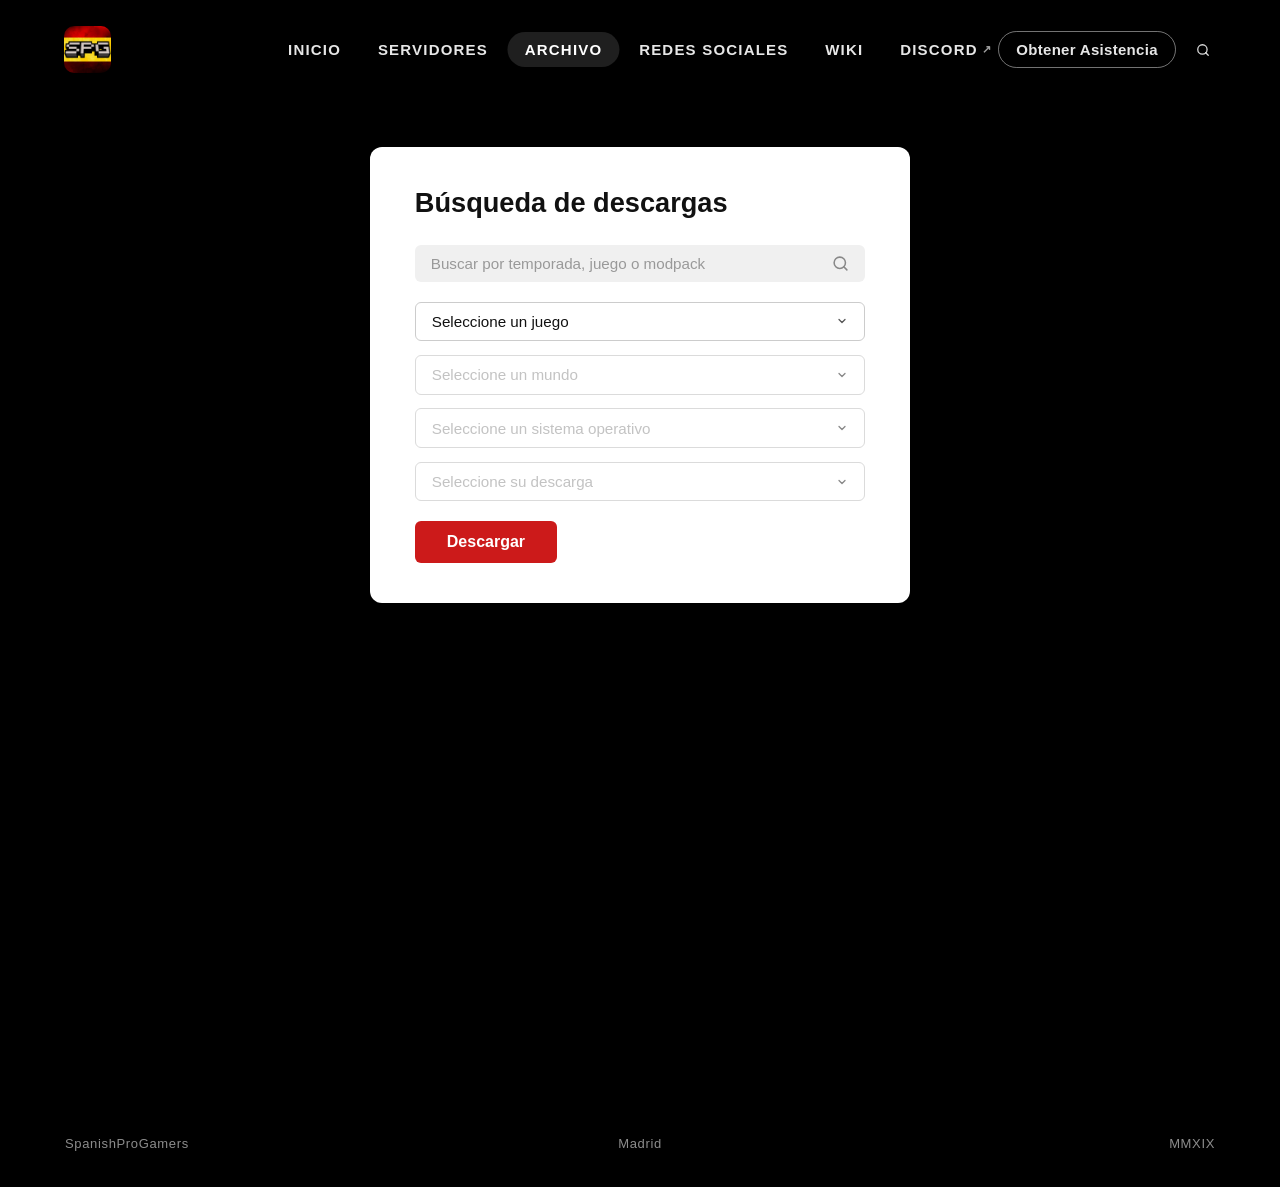
<file: archivo/index.html>
<!DOCTYPE html>
<html lang="es">
<head>
  <meta charset="UTF-8"/>
  <meta name="viewport" content="width=device-width, initial-scale=1.0, maximum-scale=1.0, user-scalable=no, viewport-fit=cover"/>
  <title>Archivo - SpanishProGamers</title>
  <!-- Icono para navegadores de escritorio y compatibles -->
  <link rel="icon" href="/favicon.png" type="image/x-icon">

  <!-- Icono para navegadores de escritorio y compatibles -->
  <link rel="icon" href="/favicon.png" type="image/x-icon">

  <!-- Iconos para dispositivos móviles (iOS y Android) -->
  <link rel="apple-touch-icon" sizes="512x512" href="/AppLogo.png">
  <link rel="icon" type="image/png" sizes="192x192" href="/AppLogo.png">

  <!-- Web App: pantalla completa y barra de estado negra en iOS (todos los modelos) -->
  <meta name="apple-mobile-web-app-capable" content="yes"/>
  <meta name="mobile-web-app-capable" content="yes"/>
  <meta name="apple-mobile-web-app-status-bar-style" content="black-translucent"/>
  <meta name="theme-color" content="#000000"/>

  <style>  </style>
  <style>
    *, *::before, *::after { box-sizing: border-box; margin: 0; padding: 0; font-family: -apple-system, BlinkMacSystemFont, 'Segoe UI', sans-serif; }
    :root { --pink: #cc1a1a; --pink-light: #e02020; --nav-h: 99px; }
    body { font-family: -apple-system, BlinkMacSystemFont, 'Segoe UI', sans-serif; background: #000000; color: #fff; overflow-x: hidden; min-height: 100vh; display: flex; flex-direction: column; }

    /* ── NAVBAR ── */
    nav {
      position: fixed;
      top: 0; left: 0; right: 0;
      z-index: 400;
      height: var(--nav-h);
      display: flex;
      align-items: center;
      justify-content: space-between;
      padding: 0 calc(4rem + env(safe-area-inset-right)) 0 calc(4rem + env(safe-area-inset-left));
      background: transparent;
      transition: background 0.35s ease, backdrop-filter 0.35s ease, transform 0.4s ease;
    }
    nav.scrolled {
      background: rgba(0,0,0,0.55);
      backdrop-filter: blur(12px);
      -webkit-backdrop-filter: blur(12px);
    }
    nav.hidden {
      transform: translateY(calc(-100% - 10px));
      pointer-events: none;
    }

    /* Zona invisible en la parte superior que reactiva la navbar */
    #nav-hover-zone {
      position: fixed;
      top: 0; left: 0; right: 0;
      height: 20px;
      z-index: 201;
      pointer-events: all;
    }
    .nav-logo { display: flex; align-items: center; text-decoration: none; flex-shrink: 0; }
    .nav-logo .logo-desktop { display: block; }
    .nav-logo .logo-mobile  { display: none; }
    @media (max-width: 1050px) {
      .nav-logo .logo-desktop { display: none; }
      .nav-logo .logo-mobile  { display: block; }
    }
    .nav-center {
      display: flex; align-items: center; gap: 0.1rem;
      position: absolute; left: 50%; transform: translateX(-50%);
    }
    .nav-link {
      font-family: -apple-system, BlinkMacSystemFont, 'Segoe UI', sans-serif;
      font-size: 15px; font-weight: 700; letter-spacing: 0.08em;
      text-transform: uppercase; color: rgba(255,255,255,0.9);
      text-decoration: none; padding: 0.55rem 1.1rem;
      display: flex; align-items: center; gap: 0.25rem;
      transition: color 0.18s, background 0.18s;
      white-space: nowrap; border-radius: 999px;
    }
    .nav-link:hover { color: #fff; background: rgba(255,255,255,0.15); }
    .nav-link.active { color: #fff; background: rgba(255,255,255,0.12); }
    .nav-link .ext { font-size: 0.75em; opacity: 0.7; }
    .nav-right { display: flex; align-items: center; gap: 0.8rem; }
    .nav-btn-outline {
      font-family: -apple-system, BlinkMacSystemFont, 'Segoe UI', sans-serif;
      font-size: 15px;
      font-weight: 700;
      letter-spacing: 0.02em;
      color: rgba(255,255,255,0.9);
      text-decoration: none;
      padding: 0.55rem 1.1rem;
      border: 1.5px solid rgba(255,255,255,0.45);
      border-radius: 999px;
      white-space: nowrap;
      transition: border-color 0.18s, color 0.18s;
    }
    .nav-btn-outline:hover { border-color: #fff; color: #fff; }
    .nav-icon-btn {
      background: none; border: none; color: rgba(255,255,255,0.85);
      cursor: pointer; padding: 0.4rem; display: flex; align-items: center; transition: color 0.2s;
    }
    .nav-icon-btn:hover { color: #fff; }

    /* Ocultar botón Obtener Asistencia cuando empieza a solaparse con los links centrales */
    @media (max-width: 1250px) and (min-width: 1051px) { .nav-btn-outline { display: none; } }

    /* ── HAMBURGER MENU ── */
    .nav-hamburger {
      display: none;
      background: none; border: none;
      color: rgba(255,255,255,0.9);
      cursor: pointer; padding: 0.4rem;
      align-items: center; justify-content: center;
      width: 28px; height: 28px;
      position: relative;
      transition: color 0.2s;
      flex-shrink: 0;
    }
    .nav-hamburger:hover { color: #fff; }
    .nav-hamburger span {
      position: absolute;
      left: 50%; transform: translateX(-50%);
      width: 14px; height: 2px;
      background: currentColor; border-radius: 1px;
      transition: transform 0.25s ease, opacity 0.15s ease;
    }
    .nav-hamburger span:nth-child(1) { top: calc(50% - 5px); transform: translateX(-50%); }
    .nav-hamburger span:nth-child(2) { top: calc(50% - 1px); transform: translateX(-50%); }
    .nav-hamburger span:nth-child(3) { top: calc(50% + 3px); transform: translateX(-50%); }
    .nav-hamburger.open span:nth-child(1) { transform: translateX(-50%) translateY(4px); }
    .nav-hamburger.open span:nth-child(2) { opacity: 0; transform: translateX(-50%); transition: transform 0s, opacity 0.15s ease 0.2s; }
    .nav-hamburger.open span:nth-child(3) { transform: translateX(-50%) translateY(-4px); }

    /* Overlay */
    .nav-overlay { display: none !important; }

    /* Panel desplegable — full screen, animación desde arriba */
    .nav-dropdown {
      position: fixed;
      top: 0; left: 0; right: 0; bottom: 0;
      width: 100%;
      height: 100vh;
      z-index: 199;
      background: #000;
      padding-top: 80px;
      display: flex;
      flex-direction: column;
      overflow-x: hidden;
      overflow-y: auto;
      transform: translateY(-100%);
      transition: transform 0.35s cubic-bezier(0.4, 0, 0.2, 1);
      will-change: transform;
    }
    .nav-dropdown.open { transform: translateY(0); }
    .nav-dropdown::-webkit-scrollbar { width: 3px; }
    .nav-dropdown::-webkit-scrollbar-track { background: transparent; }
    .nav-dropdown::-webkit-scrollbar-thumb { background: rgba(255,255,255,0.15); border-radius: 99px; }
    .nav-dropdown::-webkit-scrollbar-thumb:hover { background: rgba(255,255,255,0.3); }

    /* Navbar bar when menu open */
    nav.menu-open {
      background: #222222 !important;
      backdrop-filter: none !important;
      -webkit-backdrop-filter: none !important;
      z-index: 200 !important;
    }

    .dd-section-label { display: none; }

    .nav-dropdown a {
      font-family: -apple-system, BlinkMacSystemFont, 'Segoe UI', sans-serif;
      font-size: 1.35rem; font-weight: 800; letter-spacing: 0.01em;
      text-transform: uppercase;
      color: #cecece;
      text-decoration: none;
      padding: 1.1rem 1.8rem;
      display: flex; align-items: center; justify-content: space-between;
      border: none;
      transition: background 0.15s, color 0.15s;
    }
    .nav-dropdown a:first-of-type { border: none; }
    .nav-dropdown a:hover { background: rgba(255,255,255,0.05); color: #fff; }
    .nav-dropdown a.active { color: #fff; }

    .dd-icon { display: none; }
    .dd-label { flex: 1; }
    .dd-arrow { color: #cecece; font-size: 18px; font-weight: 400; opacity: 0.5; }
    .dd-divider { display: none; }

    /* Assist CTA button */
    .nav-dropdown .dd-assist {
      margin: 1.5rem 1.8rem 0 !important;
      padding: 1rem 1.5rem !important;
      background: transparent !important;
      border: 1.5px solid #cecece !important;
      border-top: 1.5px solid #cecece !important;
      border-bottom: 1.5px solid #cecece !important;
      border-radius: 999px !important;
      justify-content: center !important;
      font-size: 1rem; font-weight: 700;
      letter-spacing: 0.02em;
      color: #fff !important;
      text-transform: uppercase;
      transition: background 0.15s, border-color 0.15s !important;
    }
    .nav-dropdown .dd-assist:hover { background: rgba(255,255,255,0.07) !important; border-color: #fff !important; }

    /* Mobile nav layout */
    @media (max-width: 1050px) {
      nav {
        padding: env(safe-area-inset-top) calc(1.25rem + env(safe-area-inset-right)) 0 calc(1.25rem + env(safe-area-inset-left));
        height: calc(80px + env(safe-area-inset-top));
      }
      .nav-hamburger { display: flex; width: 34px; height: 34px; margin-bottom: 2px; }
      .nav-hamburger span { width: 16px; }
      .nav-center { display: none; }
      .nav-logo {
        position: absolute;
        left: 50%;
        transform: translateX(-50%) translateY(-2px);
      }
      .nav-logo .logo-mobile { height: 61px !important; width: 61px !important; border-radius: 13px !important; }
      .nav-btn-outline { display: none; }
      .nav-spacer { display: none; }
      .nav-icon-btn { margin-bottom: 2px; }
      .nav-icon-btn svg { width: 16px !important; height: 16px !important; }
      :root { --nav-h: calc(80px + env(safe-area-inset-top)); }
      .nav-dropdown { padding-top: calc(80px + env(safe-area-inset-top)); }
    }
    @media (min-width: 1051px) {
      .nav-spacer { display: none; }
      .nav-dropdown { display: none !important; }
    }

    main { flex: 1; padding-top: calc(var(--nav-h) + 3rem); display: flex; align-items: flex-start; justify-content: center; min-height: calc(100vh + 200px); }

    /* ── SELECTOR DE MUNDOS ── */
    .selector-card {
      background: #fff;
      color: #111;
      border-radius: 12px;
      padding: 2.5rem 2.8rem;
      width: 100%;
      max-width: 540px;
      box-shadow: 0 8px 40px rgba(0,0,0,0.5);
    }
    .selector-card h2 {
      font-family: -apple-system, BlinkMacSystemFont, 'Segoe UI', sans-serif;
      font-size: 1.7rem;
      font-weight: 800;
      color: #111;
      margin-bottom: 1.6rem;
    }
    /* ── BUSCADOR CON RESULTADOS ── */
    .search-wrap {
      position: relative;
      margin-bottom: 1.2rem;
    }
    .search-bar {
      display: flex;
      align-items: center;
      background: #f0f0f0;
      border-radius: 6px;
      padding: 0.65rem 1rem;
      gap: 0.6rem;
      transition: background 0.15s;
    }
    .search-bar:focus-within { background: #e8e8e8; }
    .search-bar input {
      border: none;
      background: transparent;
      font-family: -apple-system, BlinkMacSystemFont, 'Segoe UI', sans-serif;
      font-size: 0.95rem;
      color: #333;
      width: 100%;
      outline: none;
    }
    .search-bar input::placeholder { color: #999; }
    .search-bar svg { flex-shrink: 0; color: #888; }

    .search-results {
      display: none;
      position: absolute;
      top: calc(100% + 4px);
      left: 0; right: 0;
      background: #fff;
      border: 1.5px solid #ddd;
      border-radius: 8px;
      box-shadow: 0 8px 24px rgba(0,0,0,0.12);
      z-index: 50;
      overflow: hidden;
      max-height: 260px;
      overflow-y: auto;
    }
    .search-results.visible { display: block; }
    .search-result-item {
      display: flex;
      align-items: center;
      justify-content: space-between;
      padding: 0.7rem 1rem;
      cursor: pointer;
      border-bottom: 1px solid #f0f0f0;
      transition: background 0.12s;
      gap: 0.5rem;
    }
    .search-result-item:last-child { border-bottom: none; }
    .search-result-item:hover { background: #f7f7f7; }
    .search-result-item.highlighted { background: #fef2f2; }
    .sri-label {
      font-size: 0.92rem;
      font-weight: 600;
      color: #111;
    }
    .sri-label mark {
      background: none;
      color: inherit;
      border-radius: 0;
      padding: 0;
      font-weight: 800;
    }
    .sri-tag {
      font-size: 0.75rem;
      color: #888;
      white-space: nowrap;
    }
    .search-no-results {
      padding: 0.9rem 1rem;
      font-size: 0.9rem;
      color: #999;
      text-align: center;
    }

    .sel-row {
      display: flex;
      align-items: center;
      gap: 0.7rem;
      margin-bottom: 0.85rem;
    }
    .sel-row select {
      flex: 1;
      font-family: -apple-system, BlinkMacSystemFont, 'Segoe UI', sans-serif;
      font-size: 0.95rem;
      color: #111;
      background: #fff;
      border: 1.5px solid #ccc;
      border-radius: 6px;
      padding: 0.65rem 1rem;
      appearance: none;
      -webkit-appearance: none;
      background-image: url("data:image/svg+xml,%3Csvg xmlns='http://www.w3.org/2000/svg' width='12' height='12' viewBox='0 0 24 24' fill='none' stroke='%23555' stroke-width='2.5' stroke-linecap='round' stroke-linejoin='round'%3E%3Cpolyline points='6 9 12 15 18 9'/%3E%3C/svg%3E");
      background-repeat: no-repeat;
      background-position: right 1rem center;
      cursor: pointer;
      transition: border-color 0.18s;
    }
    .sel-row select:focus { outline: none; border-color: #888; }
    .sel-row select:disabled { color: #aaa; cursor: not-allowed; }

    .btn-descargar {
      margin-top: 0.4rem;
      font-family: -apple-system, BlinkMacSystemFont, 'Segoe UI', sans-serif;
      font-size: 1rem;
      font-weight: 700;
      color: #fff;
      background: var(--pink);
      border: none;
      border-radius: 6px;
      padding: 0.75rem 2rem;
      cursor: pointer;
      transition: background 0.18s;
    }
    .btn-descargar:hover { background: var(--pink-light); }
    .btn-descargar:disabled { background: #aaa; cursor: not-allowed; }
    .footer-bottom-bar { background: #000; padding: calc(2.2rem + 1px) calc(4rem + 1px); display: grid; grid-template-columns: 1fr 1fr 1fr; align-items: center; position: relative; }
    .footer-bottom-bar::before { content: ''; position: absolute; top: -60px; left: 0; right: 0; height: 60px; background: linear-gradient(to bottom, transparent, #000); pointer-events: none; }
    .footer-bottom-bar span { font-size: 13px; color: rgba(255,255,255,0.55); letter-spacing: 0.05em; }
    .footer-bottom-bar span:nth-child(2) { text-align: center; }
    .footer-bottom-bar span:nth-child(3) { text-align: right; }
  </style>
</head>
<body>
  <div id="nav-hover-zone"></div>

  <!-- NAVBAR -->
  <nav>
    <!-- Hamburger (visible solo en móvil) -->
    <button class="nav-hamburger" id="nav-hamburger" aria-label="Menú">
      <span></span><span></span><span></span>
    </button>

    <a href="/" class="nav-logo" title="Inicio">
      <img class="logo-desktop" src="/Zassets/icono_esqunas_redondeadas.png" alt="SPG" style="height:47px;width:47px;border-radius:10px;object-fit:cover;"/>
      <img class="logo-mobile"  src="/Zassets/icono_web_app.png" alt="SPG" style="object-fit:contain;"/>
    </a>
    <div class="nav-center">
      <a href="/" class="nav-link">Inicio</a>
      <a href="/servidores/" class="nav-link">Servidores</a>
      <a href="/archivo/" class="nav-link active">Archivo</a>
      <a href="/redes-sociales/" class="nav-link">Redes Sociales</a>
      <a href="/wiki/" class="nav-link">Wiki</a>
      <a href="https://discord.com/invite/WaSdGkwMrm" target="_blank" rel="noopener" class="nav-link">Discord <span class="ext">↗</span></a>
    </div>
    <div class="nav-right">
      <a href="/asistencia/" class="nav-btn-outline">Obtener Asistencia</a>
      <button class="nav-icon-btn" aria-label="Buscar">
        <svg width="14" height="14" viewBox="0 0 24 24" fill="none" stroke="currentColor" stroke-width="2.2" stroke-linecap="round" stroke-linejoin="round">
          <circle cx="11" cy="11" r="8"/><line x1="21" y1="21" x2="16.65" y2="16.65"/>
        </svg>
      </button>
    </div>

    <!-- Spacer para centrar el logo en móvil -->
    <div class="nav-spacer"></div>
  </nav>

  <!-- Overlay móvil -->
  <div class="nav-overlay" id="nav-overlay"></div>

  <!-- Panel desplegable móvil -->
  <div class="nav-dropdown" id="nav-dropdown">
    <div class="dd-section-label">Navegación</div>
    <a href="/">
      <span class="dd-label">Inicio</span>
    </a>
    <a href="/servidores/">
      <span class="dd-label">Servidores</span>
    </a>
    <a href="/archivo/" class="active">
      <span class="dd-label">Archivo</span>
    </a>
    <a href="/redes-sociales/">
      <span class="dd-label">Redes Sociales</span>
    </a>
    <a href="/wiki/">
      <span class="dd-label">Wiki</span>
    </a>
    <div class="dd-divider"></div>
    <a href="https://discord.com/invite/WaSdGkwMrm" target="_blank" rel="noopener">
      <span class="dd-label">Discord</span>
      <span class="dd-arrow">›</span>
    </a>
    <a href="/asistencia/" class="dd-assist">
      Obtener Asistencia
    </a>
  </div>
  <main>
    <div class="selector-card">
      <h2>Búsqueda de descargas</h2>

      <!-- Barra de búsqueda funcional -->
      <div class="search-wrap">
        <div class="search-bar">
          <input type="text" id="search-input" placeholder="Buscar por temporada, juego o modpack" autocomplete="off" />
          <svg width="17" height="17" viewBox="0 0 24 24" fill="none" stroke="currentColor" stroke-width="2.2" stroke-linecap="round" stroke-linejoin="round">
            <circle cx="11" cy="11" r="8"/><line x1="21" y1="21" x2="16.65" y2="16.65"/>
          </svg>
        </div>
        <div class="search-results" id="search-results"></div>
      </div>

      <!-- Juego -->
      <div class="sel-row">
        <select id="sel-juego">
          <option value="" disabled selected>Seleccione un juego</option>
          <option value="minecraft">Minecraft</option>
          <option value="ark">ARK</option>
        </select>
      </div>

      <!-- Servidor -->
      <div class="sel-row">
        <select id="sel-servidor" disabled>
          <option value="" disabled selected>Seleccione un mundo</option>
        </select>
      </div>

      <!-- Sistema operativo -->
      <div class="sel-row">
        <select id="sel-os" disabled>
          <option value="" disabled selected>Seleccione un sistema operativo</option>
          <option value="windows">Windows 11</option>
          <option value="mac">MacOS</option>
          <option value="linux">Linux</option>
        </select>
      </div>

      <!-- Versión / Descarga -->
      <div class="sel-row" id="row-version">
        <select id="sel-version" disabled>
          <option value="" disabled selected>Seleccione su descarga</option>
        </select>
      </div>

      <button class="btn-descargar" id="btn-descargar">Descargar</button>
    </div>
  </main>
  <div class="footer-bottom-bar">
    <span>SpanishProGamers</span>
    <span>Madrid</span>
    <span>MMXIX</span>
  </div>  <script>
    // ── HAMBURGER TOGGLE ──
    const hamburger = document.getElementById('nav-hamburger');
    const dropdown  = document.getElementById('nav-dropdown');
    const overlay   = document.getElementById('nav-overlay');
    const nav       = document.querySelector('nav');

    function openMenu() {
      dropdown.classList.add('open');
      hamburger.classList.add('open');
      nav.classList.add('scrolled');
      nav.classList.add('menu-open');
      document.body.style.overflow = 'hidden';
    }

    function closeMenu() {
      dropdown.classList.remove('open');
      hamburger.classList.remove('open');
      nav.classList.remove('menu-open');
      document.body.style.overflow = '';
    }

    hamburger.addEventListener('click', function(e) {
      e.stopPropagation();
      dropdown.classList.contains('open') ? closeMenu() : openMenu();
    });

    overlay.addEventListener('click', closeMenu);

    dropdown.querySelectorAll('a').forEach(function(link) {
      link.addEventListener('click', closeMenu);
    });

    const hoverZone = document.getElementById('nav-hover-zone');
    let isHovering = false;
    // 0 = transparente | 1 = translúcida | 2 = oculta
    let navState = 0;
    let transitionY = null;
    const HIDE_AFTER_PX = 120;
    let hiddenY = null;

    function applyState(s) {
      navState = s;
      // Never hide navbar while the side menu is open
      if (dropdown.classList.contains('open')) {
        nav.classList.add('scrolled');
        nav.classList.remove('hidden');
        return;
      }
      if (s === 0) {
        nav.classList.remove('scrolled', 'hidden');
      } else if (s === 1) {
        nav.classList.add('scrolled');
        nav.classList.remove('hidden');
      } else {
        nav.classList.add('scrolled');
        if (!isHovering) nav.classList.add('hidden');
      }
    }

    const isMobile = () => window.innerWidth <= 1050;

    // wheel: solo gestiona el paso 0→1 — SOLO DESKTOP
    window.addEventListener('wheel', (e) => {
      if (isMobile()) return;
      if (e.deltaY > 0 && navState === 0) {
        transitionY = window.scrollY;
        applyState(1);
      } else if (e.deltaY > 0 && navState === 1 && transitionY === null) {
        transitionY = window.scrollY - HIDE_AFTER_PX;
      } else if (e.deltaY < 0) {
        if (window.scrollY <= 0) { transitionY = null; applyState(0); }
        else if (navState !== 1)  { applyState(1); transitionY = null; }
      }
    }, { passive: true });

    // scroll: en móvil siempre translúcida y visible; en desktop gestiona ocultar/mostrar
    window.addEventListener('scroll', () => {
      const y = window.scrollY;

      // MÓVIL: navbar siempre scrolled y nunca hidden
      if (isMobile()) {
        if (y <= 0) {
          nav.classList.remove('scrolled', 'hidden');
        } else {
          nav.classList.add('scrolled');
          nav.classList.remove('hidden');
        }
        return;
      }

      // DESKTOP
      if (y <= 0) {
        transitionY = null;
        applyState(0);
        return;
      }
      if (navState === 1 && transitionY !== null && y >= transitionY + HIDE_AFTER_PX) {
        hiddenY = y;
        applyState(2);
      }
      if (navState === 2 && hiddenY !== null && y < hiddenY) {
        hiddenY = null;
        transitionY = null;
        applyState(1);
      }
    }, { passive: true });

    hoverZone.addEventListener('mouseenter', () => { isHovering = true; nav.classList.remove('hidden'); });
    nav.addEventListener('mouseenter',       () => { isHovering = true; nav.classList.remove('hidden'); });
    nav.addEventListener('mouseleave',       () => { isHovering = false; if (navState === 2) nav.classList.add('hidden'); });
    hoverZone.addEventListener('mouseleave', () => { isHovering = false; if (navState === 2) nav.classList.add('hidden'); });

    // ── LÓGICA DEL SELECTOR DE MUNDOS ──
    const servidores = {
      minecraft: ['SPG 1', 'SPG 2', 'SPG 3', 'SPG 4.1'],
      ark:       ['Fjordur (SPG 1)']
    };

    const sistemasOS = {
      minecraft: {
        0: [{ value: 'universal', label: 'Universal' }],
        1: [{ value: 'universal', label: 'Universal' }],
        2: [{ value: 'universal', label: 'Universal' }],
        3: [{ value: 'universal', label: 'Universal' }],
      },
      ark: {
        0: [{ value: 'universal', label: 'Universal' }],
      }
    };

    const descargas = {
      minecraft: {
        0: {
          reconstruido: 'https://drive.usercontent.google.com/download?id=16Kqz3fp_Tgg77zQXnmXh0CjOP3Ixw_qN&export=download&authuser=0',
          normal:       'https://drive.usercontent.google.com/download?id=1T4mAEdSmGJaoBZzf1qdZRb24kZj5oQ_r&export=download&authuser=0'
        },
        1: {
          mundo: 'https://drive.usercontent.google.com/download?id=1fmdPT8IwAr5asUHxPQYREXg9YboRl-pa&export=download&authuser=0'
        },
        2: {
          'modpack-mundo': ['https://drive.usercontent.google.com/download?id=1z64dMbNSb63b1-1nOWY9nZr0PsIyEw9b&export=download&authuser=0', 'https://drive.usercontent.google.com/download?id=1imlSI7eBX6X4uBJfxlNBtWZQp4czz7Lk&export=download&authuser=0'],
          'mundo':   'https://drive.usercontent.google.com/download?id=1z64dMbNSb63b1-1nOWY9nZr0PsIyEw9b&export=download&authuser=0',
          'modpack': 'https://drive.usercontent.google.com/download?id=1imlSI7eBX6X4uBJfxlNBtWZQp4czz7Lk&export=download&authuser=0'
        },
        3: {
          'modpack-mundo': [
            'https://drive.usercontent.google.com/download?id=1XNCAHGnNXRjfhC55518S-2YinN2kDOqw&export=download&authuser=0',
            'https://drive.usercontent.google.com/download?id=1PUTtW6P8xkXE-15nllEhdY9tSjNmz0FB&export=download&authuser=0'
          ],
          'mundo-survival': 'https://drive.usercontent.google.com/download?id=1XNCAHGnNXRjfhC55518S-2YinN2kDOqw&export=download&authuser=0',
          'modpack-241':    'https://drive.usercontent.google.com/download?id=1PUTtW6P8xkXE-15nllEhdY9tSjNmz0FB&export=download&authuser=0'
        }
      },
      ark: {
        0: {
          mundo: 'https://drive.usercontent.google.com/download?id=1Ly7sD2B4F7K_4QYbMopg-Glyjx4rC3Qq&export=download&authuser=0'
        }
      }
    };

    const selJuego    = document.getElementById('sel-juego');
    const selServidor = document.getElementById('sel-servidor');
    const selOS       = document.getElementById('sel-os');
    const rowVersion  = document.getElementById('row-version');
    const selVersion  = document.getElementById('sel-version');

    function resetSelect(sel, placeholder) {
      sel.innerHTML = `<option value="" disabled selected>${placeholder}</option>`;
      sel.disabled = true;
      sel.value = '';
    }

    function poblarServidores() {
      const juego = selJuego.value;
      if (!juego) return;
      selServidor.innerHTML = `<option value="" disabled selected>Seleccione un mundo</option>` +
        servidores[juego].map((s, i) => `<option value="${i}">${s}</option>`).join('');
      selServidor.disabled = false;
      resetSelect(selOS, 'Seleccione un sistema operativo');
      resetSelect(selVersion, 'Seleccione su descarga');
    }

    function autoSelect(sel) {
      const realOpts = [...sel.options].filter(o => !o.disabled);
      if (realOpts.length === 1) {
        sel.value = realOpts[0].value;
        sel.dispatchEvent(new Event('change'));
      }
    }

    function actualizarOS() {
      const juego = selJuego.value;
      const idx   = parseInt(selServidor.value);
      if (isNaN(idx)) return;
      const opts  = sistemasOS[juego]?.[idx] || [{ value: 'windows', label: 'Windows 11' }, { value: 'mac', label: 'MacOS' }, { value: 'linux', label: 'Linux' }];
      selOS.innerHTML = `<option value="" disabled selected>Seleccione un sistema operativo</option>` +
        opts.map(o => `<option value="${o.value}">${o.label}</option>`).join('');
      selOS.disabled = false;
      resetSelect(selVersion, 'Seleccione su descarga');
      actualizarVersion();
      autoSelect(selOS);
    }

    function actualizarVersion() {
      const juego = selJuego.value;
      const idx   = parseInt(selServidor.value);

      if (juego === 'minecraft' && idx === 0) {
        selVersion.innerHTML = `<option value="" disabled selected>Seleccione su descarga</option><option value="reconstruido">Mundo Reconstruido</option><option value="normal">Mundo Normal</option>`;
        selVersion.disabled = false;
      } else if (juego === 'minecraft' && idx === 1) {
        selVersion.innerHTML = `<option value="" disabled selected>Seleccione su descarga</option><option value="mundo">Mundo Survival</option>`;
        selVersion.disabled = false;
        autoSelect(selVersion);
      } else if (juego === 'minecraft' && idx === 2) {
        selVersion.innerHTML = `<option value="" disabled selected>Seleccione su descarga</option><option value="modpack-mundo">Modpack + Mundo</option><option value="mundo">Mundo Survival</option><option value="modpack">Modpack 1.0 (FINAL)</option>`;
        selVersion.disabled = false;
      } else if (juego === 'minecraft' && idx === 3) {
        selVersion.innerHTML = `<option value="" disabled selected>Seleccione su descarga</option><option value="modpack-mundo">Mundo + Modpack</option><option value="mundo-survival">Mundo Survival</option><option value="modpack-241">Modpack 2.4.1</option>`;
        selVersion.disabled = false;
      } else if (juego === 'ark' && idx === 0) {
        selVersion.innerHTML = `<option value="" disabled selected>Seleccione su descarga</option><option value="mundo">Mundo</option>`;
        selVersion.disabled = false;
        autoSelect(selVersion);
      } else {
        resetSelect(selVersion, 'Seleccione su descarga');
      }
    }

    function poblarServidoresYAutoSelect() {
      poblarServidores();
      autoSelect(selServidor);
    }

    selJuego.addEventListener('change', poblarServidoresYAutoSelect);
    selServidor.addEventListener('change', actualizarOS);

    document.getElementById('btn-descargar').addEventListener('click', () => {
      const juego   = selJuego.value;
      const idx     = parseInt(selServidor.value);
      const version = selVersion.value;
      const url     = descargas[juego]?.[idx]?.[version];
      if (!url) { alert('Descarga no disponible aún.'); return; }
      const urls = Array.isArray(url) ? url : [url];
      urls.forEach(u => {
        const a = document.createElement('a');
        a.href = u;
        a.target = '_blank';
        a.rel = 'noopener';
        document.body.appendChild(a);
        a.click();
        document.body.removeChild(a);
      });
    });
    // ── BUSCADOR ──
    // Catálogo completo de descargas con sus metadatos para rellenar los selects
    const catalogo = [
      { label: 'SPG 1 - Mundo Reconstruido',  tags: ['spg1','spg 1','minecraft','mundo','reconstruido'],       juego: 'minecraft', servidor: 0, os: 'universal', version: 'reconstruido' },
      { label: 'SPG 1 - Mundo Normal',         tags: ['spg1','spg 1','minecraft','mundo','normal'],              juego: 'minecraft', servidor: 0, os: 'universal', version: 'normal' },
      { label: 'SPG 2 - Mundo Survival',       tags: ['spg2','spg 2','minecraft','mundo','survival'],            juego: 'minecraft', servidor: 1, os: 'universal', version: 'mundo' },
      { label: 'SPG 3 - Mundo Survival',       tags: ['spg3','spg 3','minecraft','mundo','survival'],            juego: 'minecraft', servidor: 2, os: 'universal', version: 'mundo' },
      { label: 'SPG 3 - Modpack 1.0',          tags: ['spg3','spg 3','minecraft','modpack','1.0','final'],       juego: 'minecraft', servidor: 2, os: 'universal', version: 'modpack' },
      { label: 'SPG 3 - Mundo + Modpack',      tags: ['spg3','spg 3','minecraft','mundo','modpack','pack'],      juego: 'minecraft', servidor: 2, os: 'universal', version: 'modpack-mundo' },
      { label: 'SPG 4.1 - Mundo Survival',     tags: ['spg4','spg 4','spg4.1','spg 4.1','minecraft','mundo','survival'], juego: 'minecraft', servidor: 3, os: 'universal', version: 'mundo-survival' },
      { label: 'SPG 4.1 - Modpack 2.4.1',      tags: ['spg4','spg 4','spg4.1','spg 4.1','minecraft','modpack','2.4.1'], juego: 'minecraft', servidor: 3, os: 'universal', version: 'modpack-241' },
      { label: 'SPG 4.1 - Mundo + Modpack',    tags: ['spg4','spg 4','spg4.1','spg 4.1','minecraft','mundo','modpack','pack'], juego: 'minecraft', servidor: 3, os: 'universal', version: 'modpack-mundo' },
      { label: 'ARK - Fjordur - Mundo',         tags: ['ark','fjordur','mundo'],                                  juego: 'ark',       servidor: 0, os: 'universal', version: 'mundo' },
    ];

    const searchInput   = document.getElementById('search-input');
    const searchResults = document.getElementById('search-results');

    function highlight(text, query) {
      if (!query) return text;
      const re = new RegExp(`(${query.replace(/[.*+?^${}()|[\]\\]/g, '\\$&')})`, 'gi');
      return text.replace(re, '<mark>$1</mark>');
    }

    function aplicarEntrada(entry) {
      // 1. Juego
      selJuego.value = entry.juego;
      selJuego.dispatchEvent(new Event('change'));
      // 2. Servidor
      selServidor.value = entry.servidor;
      selServidor.dispatchEvent(new Event('change'));
      // 3. OS (ya autoseleccionado si solo hay uno, pero forzamos)
      selOS.value = entry.os;
      selOS.dispatchEvent(new Event('change'));
      // 4. Versión
      selVersion.value = entry.version;
      // Limpiar buscador
      searchInput.value = '';
      searchResults.classList.remove('visible');
      searchResults.innerHTML = '';
    }

    function renderResults(query) {
      const q = query.trim().toLowerCase();
      if (q.length < 1) {
        searchResults.classList.remove('visible');
        return;
      }
      const matches = catalogo.filter(e =>
        e.label.toLowerCase().includes(q) ||
        e.tags.some(t => t === q || t.startsWith(q + ' ') || t.startsWith(q + '.'))
      );
      if (matches.length === 0) {
        searchResults.innerHTML = `<div class="search-no-results">Sin resultados para "<strong>${query}</strong>"</div>`;
      } else {
        searchResults.innerHTML = matches.map((e, i) => `
          <div class="search-result-item" data-idx="${i}" tabindex="0">
            <span class="sri-label">${highlight(e.label, query.trim())}</span>
            <span class="sri-tag">${e.juego === 'ark' ? 'ARK' : 'Minecraft'}</span>
          </div>`).join('');
        searchResults.querySelectorAll('.search-result-item').forEach((el, i) => {
          el.addEventListener('mousedown', (ev) => {
            ev.preventDefault();
            aplicarEntrada(matches[i]);
          });
        });
      }
      searchResults.classList.add('visible');
    }

    searchInput.addEventListener('input', (e) => renderResults(e.target.value));
    searchInput.addEventListener('focus', (e) => { if (e.target.value) renderResults(e.target.value); });
    searchInput.addEventListener('blur',  ()  => setTimeout(() => { searchResults.classList.remove('visible'); }, 150));

    document.addEventListener('wheel', (e) => {
      if (!searchResults.classList.contains('visible')) return;
      if (!searchResults.contains(e.target)) return;
      const atTop    = searchResults.scrollTop === 0;
      const atBottom = searchResults.scrollTop + searchResults.clientHeight >= searchResults.scrollHeight - 1;
      if ((e.deltaY < 0 && atTop) || (e.deltaY > 0 && atBottom)) {
        e.preventDefault();
        e.stopPropagation();
      }
    }, { passive: false, capture: true });

    // Cerrar resultados al hacer clic fuera
    document.addEventListener('click', (e) => {
      if (!e.target.closest('.search-wrap')) searchResults.classList.remove('visible');
    });
  </script></body>
</html>
</file>
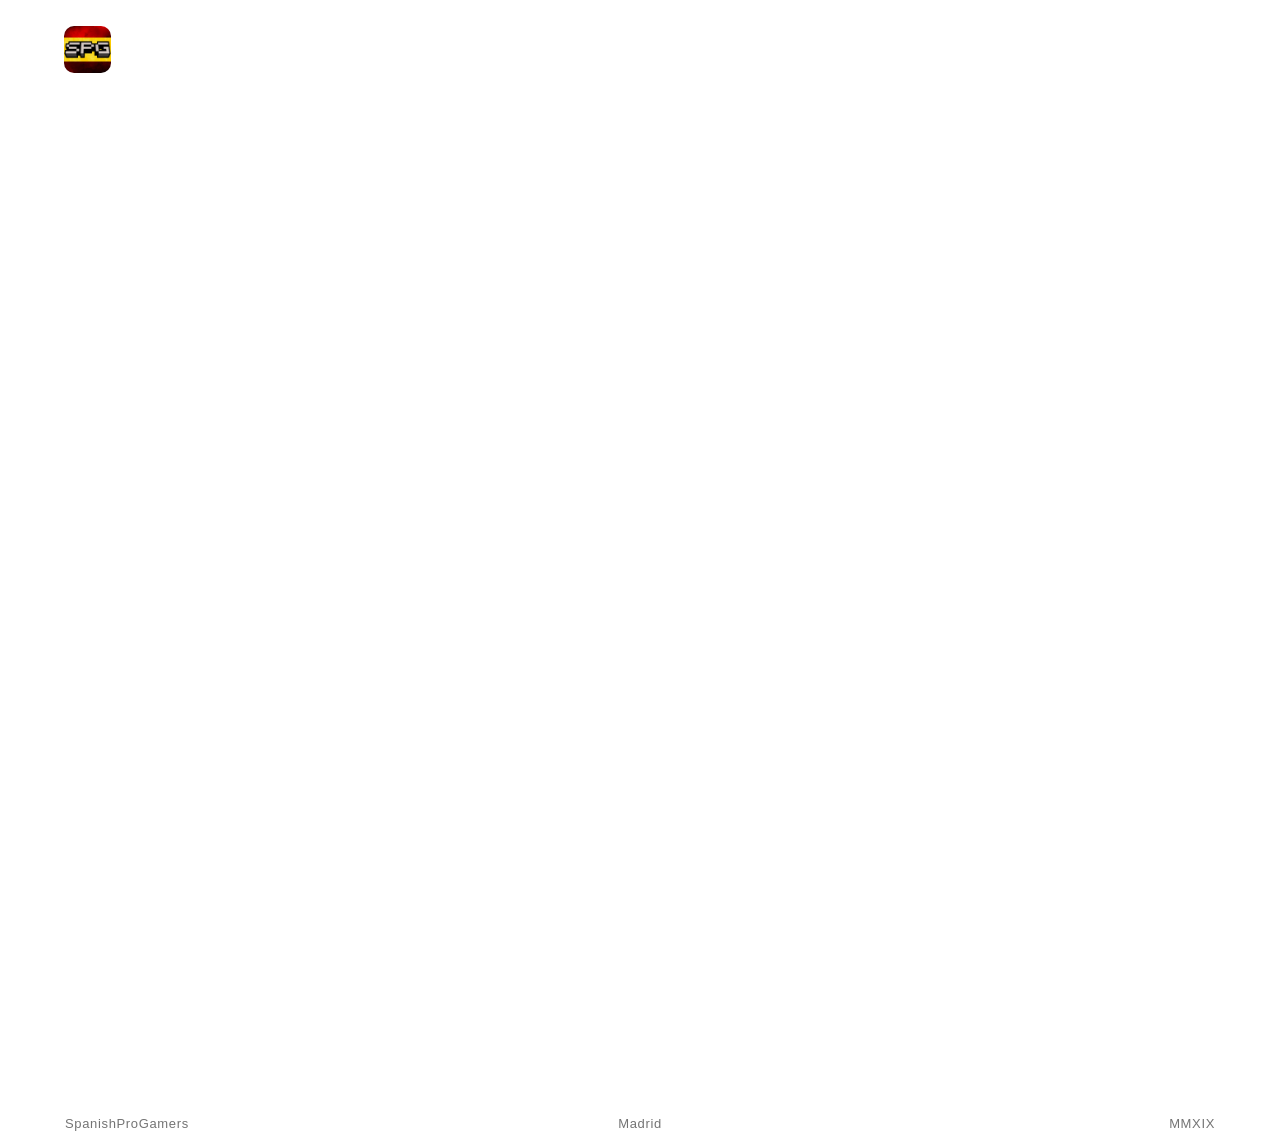
<file: asistencia/index.html>
<!DOCTYPE html>
<html lang="es">
<head>
  <meta charset="UTF-8"/>
  <meta name="viewport" content="width=device-width, initial-scale=1.0, maximum-scale=1.0, user-scalable=no, viewport-fit=cover"/>
  <title>Asistencia - SpanishProGamers</title>
  <!-- Icono para navegadores de escritorio y compatibles -->
  <link rel="icon" href="/favicon.png" type="image/x-icon">

  <!-- Iconos para dispositivos móviles (iOS y Android) -->
  <link rel="apple-touch-icon" sizes="512x512" href="/AppLogo.png">
  <link rel="icon" type="image/png" sizes="192x192" href="/AppLogo.png">

  <!-- Web App: pantalla completa y barra de estado negra en iOS (todos los modelos) -->
  <meta name="apple-mobile-web-app-capable" content="yes"/>
  <meta name="mobile-web-app-capable" content="yes"/>
  <meta name="apple-mobile-web-app-status-bar-style" content="black-translucent"/>
  <meta name="theme-color" content="#000000"/>

  <style>  </style>
  <style>
    *, *::before, *::after { box-sizing: border-box; margin: 0; padding: 0; font-family: -apple-system, BlinkMacSystemFont, 'Segoe UI', sans-serif; }
    :root { --pink: #cc1a1a; --pink-light: #e02020; --nav-h: 99px; }
    body { font-family: -apple-system, BlinkMacSystemFont, 'Segoe UI', sans-serif; background: #ffffff; color: #000; overflow-x: hidden; min-height: 100vh; display: flex; flex-direction: column; }

    /* ── NAVBAR ── */
    nav {
      position: fixed;
      top: 0; left: 0; right: 0;
      z-index: 400;
      height: var(--nav-h);
      display: flex;
      align-items: center;
      justify-content: space-between;
      padding: 0 calc(4rem + env(safe-area-inset-right)) 0 calc(4rem + env(safe-area-inset-left));
      background: transparent;
      transition: background 0.35s ease, backdrop-filter 0.35s ease, transform 0.4s ease;
    }
    nav.scrolled {
      background: rgba(0,0,0,0.55);
      backdrop-filter: blur(12px);
      -webkit-backdrop-filter: blur(12px);
    }
    nav.hidden {
      transform: translateY(calc(-100% - 10px));
      pointer-events: none;
    }

    /* Zona invisible en la parte superior que reactiva la navbar */
    #nav-hover-zone {
      position: fixed;
      top: 0; left: 0; right: 0;
      height: 20px;
      z-index: 201;
      pointer-events: all;
    }
    .nav-logo { display: flex; align-items: center; text-decoration: none; flex-shrink: 0; }
    .nav-logo .logo-desktop { display: block; }
    .nav-logo .logo-mobile  { display: none; }
    @media (max-width: 1050px) {
      .nav-logo .logo-desktop { display: none; }
      .nav-logo .logo-mobile  { display: block; }
    }
    .nav-center {
      display: flex; align-items: center; gap: 0.1rem;
      position: absolute; left: 50%; transform: translateX(-50%);
    }
    .nav-link {
      font-family: -apple-system, BlinkMacSystemFont, 'Segoe UI', sans-serif;
      font-size: 15px; font-weight: 700; letter-spacing: 0.08em;
      text-transform: uppercase; color: rgba(255,255,255,0.9);
      text-decoration: none; padding: 0.55rem 1.1rem;
      display: flex; align-items: center; gap: 0.25rem;
      transition: color 0.18s, background 0.18s;
      white-space: nowrap; border-radius: 999px;
    }
    .nav-link:hover { color: #fff; background: rgba(255,255,255,0.15); }
    .nav-link.active { color: #fff; background: rgba(255,255,255,0.12); }
    .nav-link .ext { font-size: 0.75em; opacity: 0.7; }
    .nav-right { display: flex; align-items: center; gap: 0.8rem; }
    .nav-btn-outline {
      font-family: -apple-system, BlinkMacSystemFont, 'Segoe UI', sans-serif;
      font-size: 15px;
      font-weight: 700;
      letter-spacing: 0.02em;
      color: rgba(255,255,255,0.9);
      text-decoration: none;
      padding: 0.55rem 1.1rem;
      border: 1.5px solid rgba(255,255,255,0.45);
      border-radius: 999px;
      white-space: nowrap;
      transition: border-color 0.18s, color 0.18s;
    }
    .nav-btn-outline:hover { border-color: #fff; color: #fff; }
    .nav-icon-btn {
      background: none; border: none; color: rgba(255,255,255,0.85);
      cursor: pointer; padding: 0.4rem; display: flex; align-items: center; transition: color 0.2s;
    }
    .nav-icon-btn:hover { color: #fff; }

    /* Ocultar botón Obtener Asistencia cuando empieza a solaparse con los links centrales */
    @media (max-width: 1250px) and (min-width: 1051px) { .nav-btn-outline { display: none; } }

    /* ── HAMBURGER MENU ── */
    .nav-hamburger {
      display: none;
      background: none; border: none;
      color: rgba(255,255,255,0.9);
      cursor: pointer; padding: 0.4rem;
      align-items: center; justify-content: center;
      width: 28px; height: 28px;
      position: relative;
      transition: color 0.2s;
      flex-shrink: 0;
    }
    .nav-hamburger:hover { color: #fff; }
    .nav-hamburger span {
      position: absolute;
      left: 50%; transform: translateX(-50%);
      width: 14px; height: 2px;
      background: currentColor; border-radius: 1px;
      transition: transform 0.25s ease, opacity 0.15s ease;
    }
    .nav-hamburger span:nth-child(1) { top: calc(50% - 5px); transform: translateX(-50%); }
    .nav-hamburger span:nth-child(2) { top: calc(50% - 1px); transform: translateX(-50%); }
    .nav-hamburger span:nth-child(3) { top: calc(50% + 3px); transform: translateX(-50%); }
    .nav-hamburger.open span:nth-child(1) { transform: translateX(-50%) translateY(4px); }
    .nav-hamburger.open span:nth-child(2) { opacity: 0; transform: translateX(-50%); transition: transform 0s, opacity 0.15s ease 0.2s; }
    .nav-hamburger.open span:nth-child(3) { transform: translateX(-50%) translateY(-4px); }

    /* Overlay */
    .nav-overlay { display: none !important; }

    /* Panel desplegable — full screen, animación desde arriba */
    .nav-dropdown {
      position: fixed;
      top: 0; left: 0; right: 0; bottom: 0;
      width: 100%;
      height: 100vh;
      z-index: 199;
      background: #000;
      padding-top: 80px;
      display: flex;
      flex-direction: column;
      overflow-x: hidden;
      overflow-y: auto;
      transform: translateY(-100%);
      transition: transform 0.35s cubic-bezier(0.4, 0, 0.2, 1);
      will-change: transform;
    }
    .nav-dropdown.open { transform: translateY(0); }
    .nav-dropdown::-webkit-scrollbar { width: 3px; }
    .nav-dropdown::-webkit-scrollbar-track { background: transparent; }
    .nav-dropdown::-webkit-scrollbar-thumb { background: rgba(255,255,255,0.15); border-radius: 99px; }
    .nav-dropdown::-webkit-scrollbar-thumb:hover { background: rgba(255,255,255,0.3); }

    /* Navbar bar when menu open */
    nav.menu-open {
      background: #222222 !important;
      backdrop-filter: none !important;
      -webkit-backdrop-filter: none !important;
      z-index: 200 !important;
    }

    .dd-section-label { display: none; }

    .nav-dropdown a {
      font-family: -apple-system, BlinkMacSystemFont, 'Segoe UI', sans-serif;
      font-size: 1.35rem; font-weight: 800; letter-spacing: 0.01em;
      text-transform: uppercase;
      color: #cecece;
      text-decoration: none;
      padding: 1.1rem 1.8rem;
      display: flex; align-items: center; justify-content: space-between;
      border: none;
      transition: background 0.15s, color 0.15s;
    }
    .nav-dropdown a:first-of-type { border: none; }
    .nav-dropdown a:hover { background: rgba(255,255,255,0.05); color: #fff; }
    .nav-dropdown a.active { color: #fff; }

    .dd-icon { display: none; }
    .dd-label { flex: 1; }
    .dd-arrow { color: #cecece; font-size: 18px; font-weight: 400; opacity: 0.5; }
    .dd-divider { display: none; }

    /* Assist CTA button */
    .nav-dropdown .dd-assist {
      margin: 1.5rem 1.8rem 0 !important;
      padding: 1rem 1.5rem !important;
      background: transparent !important;
      border: 1.5px solid #cecece !important;
      border-top: 1.5px solid #cecece !important;
      border-bottom: 1.5px solid #cecece !important;
      border-radius: 999px !important;
      justify-content: center !important;
      font-size: 1rem; font-weight: 700;
      letter-spacing: 0.02em;
      color: #fff !important;
      text-transform: uppercase;
      transition: background 0.15s, border-color 0.15s !important;
    }
    .nav-dropdown .dd-assist:hover { background: rgba(255,255,255,0.07) !important; border-color: #fff !important; }

    /* Mobile nav layout */
    @media (max-width: 1050px) {
      nav {
        padding: env(safe-area-inset-top) calc(1.25rem + env(safe-area-inset-right)) 0 calc(1.25rem + env(safe-area-inset-left));
        height: calc(80px + env(safe-area-inset-top));
      }
      .nav-hamburger { display: flex; width: 34px; height: 34px; margin-bottom: 2px; }
      .nav-hamburger span { width: 16px; }
      .nav-center { display: none; }
      .nav-logo {
        position: absolute;
        left: 50%;
        transform: translateX(-50%) translateY(-2px);
      }
      .nav-logo .logo-mobile { height: 61px !important; width: 61px !important; border-radius: 13px !important; }
      .nav-btn-outline { display: none; }
      .nav-spacer { display: none; }
      .nav-icon-btn { margin-bottom: 2px; }
      .nav-icon-btn svg { width: 16px !important; height: 16px !important; }
      :root { --nav-h: calc(80px + env(safe-area-inset-top)); }
      .nav-dropdown { padding-top: calc(80px + env(safe-area-inset-top)); }
    }
    @media (min-width: 1051px) {
      .nav-spacer { display: none; }
      .nav-dropdown { display: none !important; }
    }

    main { flex: 1; display: flex; flex-direction: column; min-height: calc(100vh + 200px); }
    .form-wrap {
      flex: 1;
      margin-top: calc(var(--nav-h) + 4rem);
      margin-bottom: 53px;
    }
    .form-wrap iframe {
      width: 100%;
      height: calc(100vh - var(--nav-h) - 4rem - 53px);
      display: block;
      border: none;
      overflow: hidden;
    }
    .footer-bottom-bar { background: #fff; padding: 1rem calc(4rem + 1px); display: grid; grid-template-columns: 1fr 1fr 1fr; align-items: center; }
    .footer-bottom-bar span { font-size: 13px; color: rgba(0,0,0,0.55); letter-spacing: 0.05em; }
    .footer-bottom-bar span:nth-child(2) { text-align: center; }
    .footer-bottom-bar span:nth-child(3) { text-align: right; }
    @media (max-width: 600px) {
      .footer-bottom-bar {
        display: flex;
        flex-direction: column;
        align-items: center;
        gap: 0.5rem;
        padding: 2rem 1.5rem;
      }
    }
  </style>
</head>
<body>
  <div id="nav-hover-zone"></div>

  <!-- NAVBAR -->
  <nav class="scrolled">
    <!-- Hamburger (visible solo en móvil) -->
    <button class="nav-hamburger" id="nav-hamburger" aria-label="Menú">
      <span></span><span></span><span></span>
    </button>

    <a href="/" class="nav-logo" title="Inicio">
      <img class="logo-desktop" src="/Zassets/icono_esqunas_redondeadas.png" alt="SPG" style="height:47px;width:47px;border-radius:10px;object-fit:cover;"/>
      <img class="logo-mobile"  src="/Zassets/icono_web_app.png" alt="SPG" style="object-fit:contain;"/>
    </a>
    <div class="nav-center">
      <a href="/" class="nav-link">Inicio</a>
      <a href="/servidores/" class="nav-link">Servidores</a>
      <a href="/archivo/" class="nav-link">Archivo</a>
      <a href="/redes-sociales/" class="nav-link">Redes Sociales</a>
      <a href="/wiki/" class="nav-link">Wiki</a>
      <a href="https://discord.com/invite/WaSdGkwMrm" target="_blank" rel="noopener" class="nav-link">Discord <span class="ext">↗</span></a>
    </div>
    <div class="nav-right">
      <a href="/asistencia/" class="nav-btn-outline">Obtener Asistencia</a>
      <button class="nav-icon-btn" aria-label="Buscar">
        <svg width="14" height="14" viewBox="0 0 24 24" fill="none" stroke="currentColor" stroke-width="2.2" stroke-linecap="round" stroke-linejoin="round">
          <circle cx="11" cy="11" r="8"/><line x1="21" y1="21" x2="16.65" y2="16.65"/>
        </svg>
      </button>
    </div>

    <!-- Spacer para centrar el logo en móvil -->
    <div class="nav-spacer"></div>
  </nav>

  <!-- Overlay móvil -->
  <div class="nav-overlay" id="nav-overlay"></div>

  <!-- Panel desplegable móvil -->
  <div class="nav-dropdown" id="nav-dropdown">
    <div class="dd-section-label">Navegación</div>
    <a href="/">
      <span class="dd-label">Inicio</span>
    </a>
    <a href="/servidores/">
      <span class="dd-label">Servidores</span>
    </a>
    <a href="/archivo/">
      <span class="dd-label">Archivo</span>
    </a>
    <a href="/redes-sociales/">
      <span class="dd-label">Redes Sociales</span>
    </a>
    <a href="/wiki/">
      <span class="dd-label">Wiki</span>
    </a>
    <div class="dd-divider"></div>
    <a href="https://discord.com/invite/WaSdGkwMrm" target="_blank" rel="noopener">
      <span class="dd-label">Discord</span>
      <span class="dd-arrow">›</span>
    </a>
    <a href="/asistencia/" class="dd-assist">
      Obtener Asistencia
    </a>
  </div>

  <main>
    <div class="form-wrap">
      <iframe
        src="https://docs.google.com/forms/d/e/1FAIpQLSc9FQa3E4LCJQM1K8pzgSo6Cbtk9Q6LNExVAeQ0RWCt22QSCQ/viewform?embedded=true"
        frameborder="0"
        marginheight="0"
        marginwidth="0"
      >Cargando…</iframe>
    </div>
  </main>
  <div class="footer-bottom-bar">
    <span>SpanishProGamers</span>
    <span>Madrid</span>
    <span>MMXIX</span>
  </div>

  <script>
    // ── HAMBURGER TOGGLE ──
    const hamburger = document.getElementById('nav-hamburger');
    const dropdown  = document.getElementById('nav-dropdown');
    const overlay   = document.getElementById('nav-overlay');
    const nav       = document.querySelector('nav');

    function openMenu() {
      dropdown.classList.add('open');
      hamburger.classList.add('open');
      nav.classList.add('scrolled');
      nav.classList.add('menu-open');
      document.body.style.overflow = 'hidden';
    }

    function closeMenu() {
      dropdown.classList.remove('open');
      hamburger.classList.remove('open');
      nav.classList.remove('menu-open');
      document.body.style.overflow = '';
    }

    hamburger.addEventListener('click', function(e) {
      e.stopPropagation();
      dropdown.classList.contains('open') ? closeMenu() : openMenu();
    });

    overlay.addEventListener('click', closeMenu);

    dropdown.querySelectorAll('a').forEach(function(link) {
      link.addEventListener('click', closeMenu);
    });

    // ── NAV SCROLL LOGIC ──
    const hoverZone = document.getElementById('nav-hover-zone');
    let isHovering = false;
    // 0 = transparente | 1 = translúcida | 2 = oculta
    let navState = 0;
    let transitionY = null;
    const HIDE_AFTER_PX = 120;
    let hiddenY = null;

    function applyState(s) {
      navState = s;
      // Never hide navbar while the side menu is open
      if (dropdown.classList.contains('open')) {
        nav.classList.add('scrolled');
        nav.classList.remove('hidden');
        return;
      }
      if (s === 0) {
        nav.classList.remove('scrolled', 'hidden');
      } else if (s === 1) {
        nav.classList.add('scrolled');
        nav.classList.remove('hidden');
      } else {
        nav.classList.add('scrolled');
        if (!isHovering) nav.classList.add('hidden');
      }
    }

    const isMobile = () => window.innerWidth <= 1050;

    // wheel: solo gestiona el paso 0→1 — SOLO DESKTOP
    window.addEventListener('wheel', (e) => {
      if (isMobile()) return;
      if (e.deltaY > 0 && navState === 0) {
        transitionY = window.scrollY;
        applyState(1);
      } else if (e.deltaY > 0 && navState === 1 && transitionY === null) {
        transitionY = window.scrollY - HIDE_AFTER_PX;
      } else if (e.deltaY < 0) {
        if (window.scrollY <= 0) { transitionY = null; applyState(0); }
        else if (navState !== 1)  { applyState(1); transitionY = null; }
      }
    }, { passive: true });

    // scroll: en móvil siempre translúcida y visible; en desktop gestiona ocultar/mostrar
    window.addEventListener('scroll', () => {
      const y = window.scrollY;

      // MÓVIL: navbar siempre scrolled y nunca hidden
      if (isMobile()) {
        if (y <= 0) {
          nav.classList.remove('scrolled', 'hidden');
        } else {
          nav.classList.add('scrolled');
          nav.classList.remove('hidden');
        }
        return;
      }

      // DESKTOP
      if (y <= 0) {
        transitionY = null;
        applyState(0);
        return;
      }
      if (navState === 1 && transitionY !== null && y >= transitionY + HIDE_AFTER_PX) {
        hiddenY = y;
        applyState(2);
      }
      if (navState === 2 && hiddenY !== null && y < hiddenY) {
        hiddenY = null;
        transitionY = null;
        applyState(1);
      }
    }, { passive: true });

    hoverZone.addEventListener('mouseenter', () => { isHovering = true; nav.classList.remove('hidden'); });
    nav.addEventListener('mouseenter',       () => { isHovering = true; nav.classList.remove('hidden'); });
    nav.addEventListener('mouseleave',       () => { isHovering = false; if (navState === 2) nav.classList.add('hidden'); });
    hoverZone.addEventListener('mouseleave', () => { isHovering = false; if (navState === 2) nav.classList.add('hidden'); });
  </script>
</body>
</html>
</file>
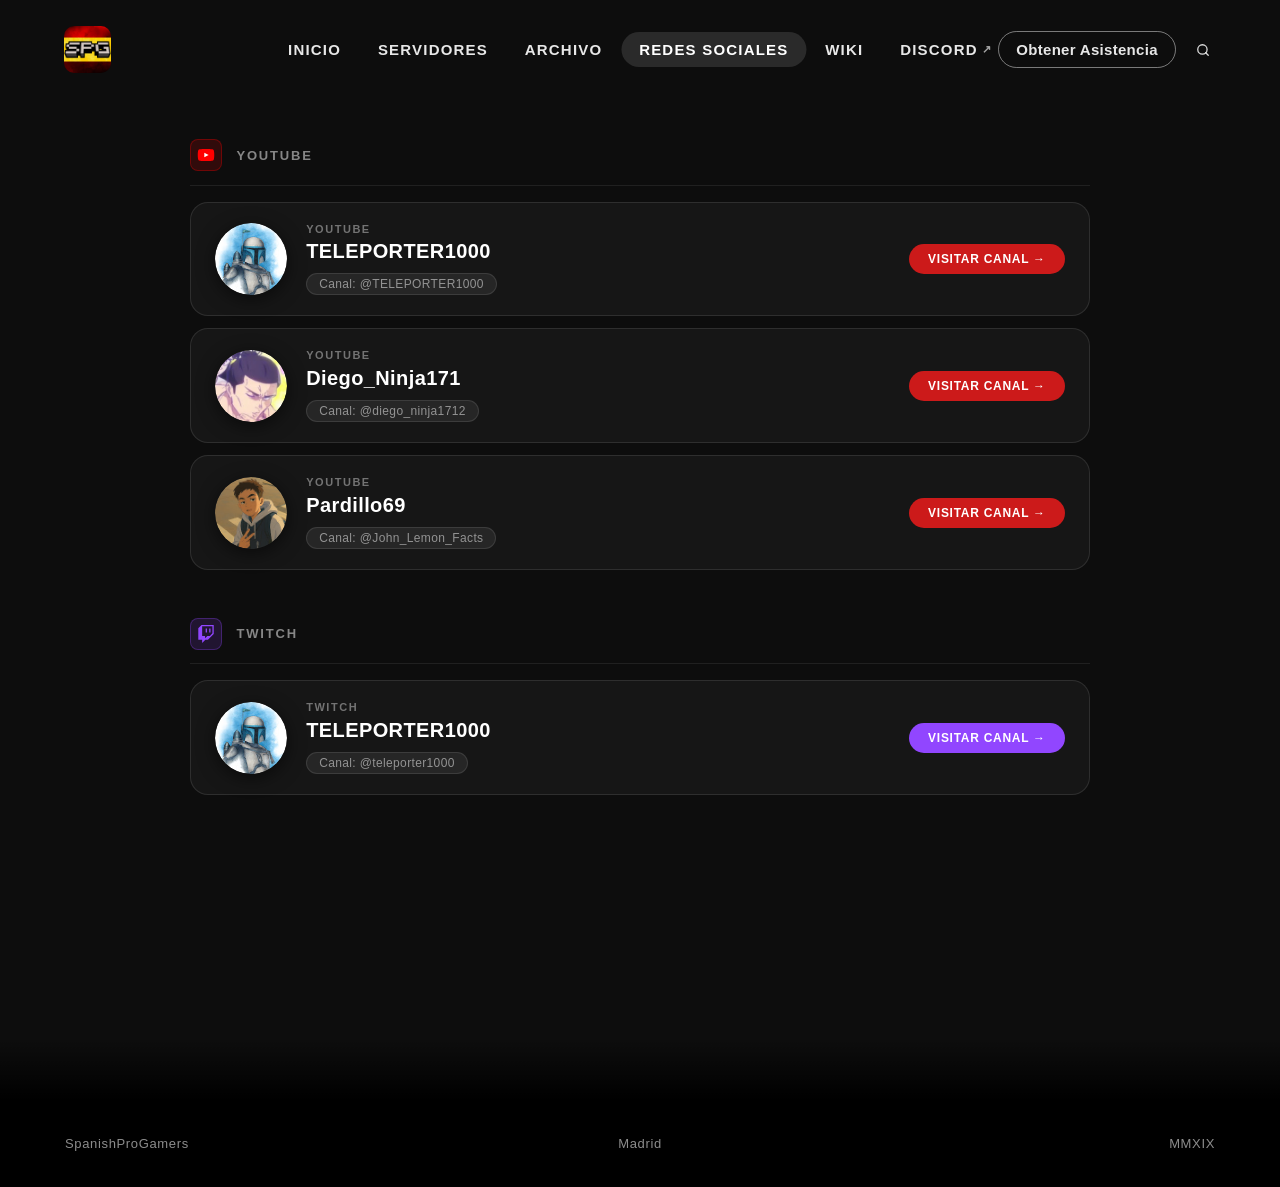
<file: redes-sociales/index.html>
<!DOCTYPE html>
<html lang="es">
<head>
  <meta charset="UTF-8"/>
  <meta name="viewport" content="width=device-width, initial-scale=1.0, maximum-scale=1.0, user-scalable=no, viewport-fit=cover"/>
  <title>Redes Sociales - SpanishProGamers</title>
  <!-- Icono para navegadores de escritorio y compatibles -->
  <link rel="icon" href="/favicon.png" type="image/x-icon">

  <!-- Icono para navegadores de escritorio y compatibles -->
  <link rel="icon" href="/favicon.png" type="image/x-icon">

  <!-- Iconos para dispositivos móviles (iOS y Android) -->
  <link rel="apple-touch-icon" sizes="512x512" href="/AppLogo.png">
  <link rel="icon" type="image/png" sizes="192x192" href="/AppLogo.png">

  <!-- Web App: pantalla completa y barra de estado negra en iOS (todos los modelos) -->
  <meta name="apple-mobile-web-app-capable" content="yes"/>
  <meta name="mobile-web-app-capable" content="yes"/>
  <meta name="apple-mobile-web-app-status-bar-style" content="black"/>
  <meta name="theme-color" content="#000000"/>

  <style>
    *, *::before, *::after { box-sizing: border-box; margin: 0; padding: 0; font-family: -apple-system, BlinkMacSystemFont, 'Segoe UI', sans-serif; }

    :root {
      --pink: #cc1a1a;
      --pink-light: #e02020;
      --nav-h: 99px;
    }

    body {
      font-family: -apple-system, BlinkMacSystemFont, 'Segoe UI', sans-serif;
      background: #0d0d0d;
      color: #fff;
      overflow-x: hidden;
      min-height: 100vh;
      display: flex;
      flex-direction: column;
    }

    /* ── NAVBAR ── */
    nav {
      position: fixed;
      top: 0; left: 0; right: 0;
      z-index: 400;
      height: var(--nav-h);
      display: flex;
      align-items: center;
      justify-content: space-between;
      padding: 0 calc(4rem + env(safe-area-inset-right)) 0 calc(4rem + env(safe-area-inset-left));
      background: transparent;
      transition: background 0.35s ease, backdrop-filter 0.35s ease, transform 0.4s ease;
    }
    nav.scrolled {
      background: rgba(0,0,0,0.55);
      backdrop-filter: blur(12px);
      -webkit-backdrop-filter: blur(12px);
    }
    nav.hidden {
      transform: translateY(calc(-100% - 10px));
      pointer-events: none;
    }

    #nav-hover-zone {
      position: fixed;
      top: 0; left: 0; right: 0;
      height: 20px;
      z-index: 201;
      pointer-events: all;
    }
    .nav-logo { display: flex; align-items: center; text-decoration: none; flex-shrink: 0; }
    .nav-logo .logo-desktop { display: block; }
    .nav-logo .logo-mobile  { display: none; }
    @media (max-width: 1050px) {
      .nav-logo .logo-desktop { display: none; }
      .nav-logo .logo-mobile  { display: block; }
    }
    .nav-center {
      display: flex; align-items: center; gap: 0.1rem;
      position: absolute; left: 50%; transform: translateX(-50%);
    }
    .nav-link {
      font-family: -apple-system, BlinkMacSystemFont, 'Segoe UI', sans-serif;
      font-size: 15px; font-weight: 700; letter-spacing: 0.08em;
      text-transform: uppercase; color: rgba(255,255,255,0.9);
      text-decoration: none; padding: 0.55rem 1.1rem;
      display: flex; align-items: center; gap: 0.25rem;
      transition: color 0.18s, background 0.18s;
      white-space: nowrap; border-radius: 999px;
    }
    .nav-link:hover { color: #fff; background: rgba(255,255,255,0.15); }
    .nav-link.active { color: #fff; background: rgba(255,255,255,0.12); }
    .nav-link .ext { font-size: 0.75em; opacity: 0.7; }
    .nav-right { display: flex; align-items: center; gap: 0.8rem; }
    .nav-btn-outline {
      font-family: -apple-system, BlinkMacSystemFont, 'Segoe UI', sans-serif;
      font-size: 15px; font-weight: 700; letter-spacing: 0.02em;
      color: rgba(255,255,255,0.9); text-decoration: none;
      padding: 0.55rem 1.1rem;
      border: 1.5px solid rgba(255,255,255,0.45);
      border-radius: 999px; white-space: nowrap;
      transition: border-color 0.18s, color 0.18s;
    }
    .nav-btn-outline:hover { border-color: #fff; color: #fff; }
    .nav-icon-btn {
      background: none; border: none; color: rgba(255,255,255,0.85);
      cursor: pointer; padding: 0.4rem; display: flex; align-items: center; transition: color 0.2s;
    }
    .nav-icon-btn:hover { color: #fff; }

    /* Ocultar botón Obtener Asistencia cuando empieza a solaparse */
    @media (max-width: 1250px) and (min-width: 1051px) { .nav-btn-outline { display: none; } }

    /* ── HAMBURGER MENU ── */
    .nav-hamburger {
      display: none;
      background: none; border: none;
      color: rgba(255,255,255,0.9);
      cursor: pointer; padding: 0.4rem;
      align-items: center; justify-content: center;
      width: 28px; height: 28px;
      position: relative; transition: color 0.2s; flex-shrink: 0;
    }
    .nav-hamburger:hover { color: #fff; }
    .nav-hamburger span {
      position: absolute; left: 50%; transform: translateX(-50%);
      width: 14px; height: 2px;
      background: currentColor; border-radius: 1px;
      transition: transform 0.25s ease, opacity 0.15s ease;
    }
    .nav-hamburger span:nth-child(1) { top: calc(50% - 5px); transform: translateX(-50%); }
    .nav-hamburger span:nth-child(2) { top: calc(50% - 1px); transform: translateX(-50%); }
    .nav-hamburger span:nth-child(3) { top: calc(50% + 3px); transform: translateX(-50%); }
    .nav-hamburger.open span:nth-child(1) { transform: translateX(-50%) translateY(4px); }
    .nav-hamburger.open span:nth-child(2) { opacity: 0; transform: translateX(-50%); transition: transform 0s, opacity 0.15s ease 0.2s; }
    .nav-hamburger.open span:nth-child(3) { transform: translateX(-50%) translateY(-4px); }

    .nav-overlay { display: none !important; }

    .nav-dropdown {
      position: fixed;
      top: 0; left: 0; right: 0; bottom: 0;
      width: 100%; height: 100vh;
      z-index: 199; background: #000;
      padding-top: 80px;
      display: flex; flex-direction: column;
      overflow-x: hidden; overflow-y: auto;
      transform: translateY(-100%);
      transition: transform 0.35s cubic-bezier(0.4, 0, 0.2, 1);
      will-change: transform;
    }
    .nav-dropdown.open { transform: translateY(0); }
    .nav-dropdown::-webkit-scrollbar { width: 3px; }
    .nav-dropdown::-webkit-scrollbar-track { background: transparent; }
    .nav-dropdown::-webkit-scrollbar-thumb { background: rgba(255,255,255,0.15); border-radius: 99px; }
    .nav-dropdown::-webkit-scrollbar-thumb:hover { background: rgba(255,255,255,0.3); }

    nav.menu-open {
      background: #222222 !important;
      backdrop-filter: none !important; -webkit-backdrop-filter: none !important;
      z-index: 200 !important;
    }

    .dd-section-label { display: none; }
    .nav-dropdown a {
      font-family: -apple-system, BlinkMacSystemFont, 'Segoe UI', sans-serif;
      font-size: 1.35rem; font-weight: 800; letter-spacing: 0.01em;
      text-transform: uppercase; color: #cecece;
      text-decoration: none; padding: 1.1rem 1.8rem;
      display: flex; align-items: center; justify-content: space-between;
      border: none; transition: background 0.15s, color 0.15s;
    }
    .nav-dropdown a:hover { background: rgba(255,255,255,0.05); color: #fff; }
    .nav-dropdown a.active { color: #fff; }
    .dd-icon { display: none; }
    .dd-label { flex: 1; }
    .dd-arrow { color: #cecece; font-size: 18px; font-weight: 400; opacity: 0.5; }
    .dd-divider { display: none; }

    .nav-dropdown .dd-assist {
      margin: 1.5rem 1.8rem 0 !important; padding: 1rem 1.5rem !important;
      background: transparent !important;
      border: 1.5px solid #cecece !important;
      border-top: 1.5px solid #cecece !important; border-bottom: 1.5px solid #cecece !important;
      border-radius: 999px !important; justify-content: center !important;
      font-size: 1rem; font-weight: 700; letter-spacing: 0.02em;
      color: #fff !important; text-transform: uppercase;
      transition: background 0.15s, border-color 0.15s !important;
    }
    .nav-dropdown .dd-assist:hover { background: rgba(255,255,255,0.07) !important; border-color: #fff !important; }

    @media (max-width: 1050px) {
      nav {
        padding: env(safe-area-inset-top) calc(1.25rem + env(safe-area-inset-right)) 0 calc(1.25rem + env(safe-area-inset-left));
        height: calc(80px + env(safe-area-inset-top));
      }
      .nav-hamburger { display: flex; width: 34px; height: 34px; margin-bottom: 2px; }
      .nav-hamburger span { width: 16px; }
      .nav-center { display: none; }
      .nav-logo { position: absolute; left: 50%; transform: translateX(-50%) translateY(-2px); }
      .nav-logo .logo-mobile { height: 61px !important; width: 61px !important; border-radius: 13px !important; }
      .nav-btn-outline { display: none; }
      .nav-spacer { display: none; }
      .nav-icon-btn { margin-bottom: 2px; }
      .nav-icon-btn svg { width: 16px !important; height: 16px !important; }
      :root { --nav-h: calc(80px + env(safe-area-inset-top)); }
      .nav-dropdown { padding-top: calc(80px + env(safe-area-inset-top)); }
    }
    @media (min-width: 1051px) {
      .nav-spacer { display: none; }
      .nav-dropdown { display: none !important; }
    }

    /* ── MAIN CONTENT ── */
    main {
      flex: 1;
      padding-top: calc(var(--nav-h) + 2.5rem);
      padding-bottom: 5rem;
      display: flex;
      flex-direction: column;
      align-items: center;
      gap: 0;
      padding-left: 2rem;
      padding-right: 2rem;
      min-height: calc(100vh + 200px);
    }

    /* ── CATEGORY SECTION ── */
    .category-section {
      width: 100%;
      max-width: 900px;
      margin-bottom: 3rem;
    }

    .category-header {
      display: flex;
      align-items: center;
      gap: 0.9rem;
      margin-bottom: 1rem;
      padding-bottom: 0.85rem;
      border-bottom: 1px solid rgba(255,255,255,0.08);
    }

    .category-icon {
      width: 32px;
      height: 32px;
      border-radius: 8px;
      display: flex;
      align-items: center;
      justify-content: center;
      flex-shrink: 0;
    }
    .category-icon svg { width: 18px; height: 18px; }
    .category-icon-youtube { background: rgba(255,0,0,0.15); border: 1px solid rgba(255,0,0,0.3); }
    .category-icon-twitch  { background: rgba(145,70,255,0.15); border: 1px solid rgba(145,70,255,0.3); }

    .category-label {
      font-size: 13px;
      font-weight: 700;
      letter-spacing: 0.14em;
      text-transform: uppercase;
      color: rgba(255,255,255,0.5);
    }

    .category-count {
      font-size: 12px;
      font-weight: 600;
      color: rgba(255,255,255,0.25);
      letter-spacing: 0.05em;
      margin-left: auto;
    }

    /* ── SOCIAL CARDS ── */
    .cards-list {
      display: flex;
      flex-direction: column;
      gap: 0.75rem;
    }

    .social-card {
      width: 100%;
      background: rgba(255,255,255,0.04);
      border: 1px solid rgba(255,255,255,0.1);
      border-radius: 18px;
      display: flex;
      align-items: center;
      gap: 1.2rem;
      padding: 1.25rem 1.5rem;
      text-decoration: none;
      color: inherit;
      transition: border-color 0.2s, background 0.2s;
    }
    .social-card:hover {
      border-color: rgba(255,255,255,0.22);
      background: rgba(255,255,255,0.07);
    }
    .social-icon {
      flex-shrink: 0;
      width: 72px;
      height: 72px;
      border-radius: 50%;
      display: flex;
      align-items: center;
      justify-content: center;
      overflow: hidden;
      box-shadow:
        0 4px 18px rgba(0,0,0,0.55),
        inset 0 2px 6px rgba(255,255,255,0.18),
        inset 0 -3px 8px rgba(0,0,0,0.4);
      position: relative;
    }

    .social-icon img {
      width: 100%;
      height: 100%;
      object-fit: cover;
      border-radius: 50%;
      display: block;
    }
    .social-icon svg {
      width: 38px;
      height: 38px;
    }
    .icon-youtube  { background: transparent; }
    .icon-twitch   { background: transparent; }

    .social-info {
      flex: 1;
      min-width: 0;
      display: flex;
      flex-direction: column;
      gap: 0.3rem;
    }
    .social-platform {
      font-size: 11px;
      font-weight: 600;
      letter-spacing: 0.14em;
      text-transform: uppercase;
      color: rgba(255,255,255,0.4);
    }
    .social-name {
      font-size: 20px;
      font-weight: 700;
      letter-spacing: 0.02em;
      color: #fff;
      line-height: 1.2;
    }
    .social-handle {
      font-size: 13px;
      font-weight: 500;
      color: rgba(255,255,255,0.45);
      letter-spacing: 0.04em;
    }
    .social-handle span { color: rgba(255,255,255,0.75); }
    .social-meta {
      display: flex;
      flex-wrap: wrap;
      gap: 0.4rem 0.5rem;
      margin-top: 0.3rem;
      align-items: flex-start;
      min-width: 0;
      width: 100%;
    }
    .social-tag {
      font-size: 12px;
      font-weight: 500;
      letter-spacing: 0.03em;
      color: rgba(255,255,255,0.5);
      background: rgba(255,255,255,0.07);
      border: 1px solid rgba(255,255,255,0.1);
      border-radius: 999px;
      padding: 0.2rem 0.75rem;
      white-space: normal;
      word-break: break-word;
      flex-shrink: 1;
      min-width: 0;
      max-width: 100%;
    }
    .social-cta {
      display: none;
    }
    .card-btn-wrap {
      flex-shrink: 0;
      display: flex;
      align-items: center;
      justify-content: center;
      padding-left: 1rem;
    }

    /* ── MOBILE LAYOUT (≤ 560px) ── */
    @media (max-width: 560px) {
      .social-card {
        flex-direction: column;
        align-items: center;
        text-align: center;
        padding: 1.25rem 1rem;
        gap: 0.75rem;
      }
      .social-icon {
        width: 80px;
        height: 80px;
      }
      .social-info {
        width: 100%;
        align-items: center;
      }
      .social-platform,
      .social-name,
      .social-handle {
        text-align: center;
      }
      .social-meta {
        justify-content: center;
        text-align: center;
      }
      .card-btn-wrap {
        width: 100%;
        padding-left: 0;
        justify-content: center;
        border-top: 1px solid rgba(255,255,255,0.08);
        padding-top: 0.75rem;
      }
      .btn-visit {
        width: 100%;
        justify-content: center;
      }
    }
    .btn-row {
      display: none;
    }
    .btn-visit {
      display: inline-flex;
      align-items: center;
      gap: 0.3rem;
      font-family: -apple-system, BlinkMacSystemFont, 'Segoe UI', sans-serif;
      font-size: 12px;
      font-weight: 700;
      letter-spacing: 0.06em;
      text-transform: uppercase;
      color: #fff;
      background: #cc1a1a;
      border: none;
      border-radius: 999px;
      padding: 0.5rem 1.2rem;
      cursor: pointer;
      text-decoration: none;
      white-space: nowrap;
      transition: background 0.18s, transform 0.15s;
    }
    .btn-visit:hover { background: #e02020; transform: translateY(-1px); }
    .btn-visit-twitch { background: #9146FF; }
    .btn-visit-twitch:hover { background: #a970ff; }

    /* ── FOOTER ── */
    .footer-bottom-bar {
      background: #000;
      padding: calc(2.2rem + 1px) calc(4rem + 1px);
      display: grid;
      grid-template-columns: 1fr 1fr 1fr;
      align-items: center;
      position: relative;
    }
    .footer-bottom-bar::before {
      content: '';
      position: absolute;
      top: -60px; left: 0; right: 0; height: 60px;
      background: linear-gradient(to bottom, transparent, #000);
      pointer-events: none;
    }
    .footer-bottom-bar span {
      font-size: 13px;
      color: rgba(255,255,255,0.55);
      letter-spacing: 0.05em;
    }
    .footer-bottom-bar span:nth-child(2) { text-align: center; }
    .footer-bottom-bar span:nth-child(3) { text-align: right; }
    @media (max-width: 600px) {
      .footer-bottom-bar {
        display: flex;
        flex-direction: column;
        align-items: center;
        gap: 0.5rem;
        padding: 2rem 1.5rem;
      }
    }
  </style>
</head>
<body>

  <div id="nav-hover-zone"></div>

  <!-- NAVBAR -->
  <nav>
    <button class="nav-hamburger" id="nav-hamburger" aria-label="Menú">
      <span></span><span></span><span></span>
    </button>

    <a href="/" class="nav-logo" title="Inicio">
      <img class="logo-desktop" src="/Zassets/icono_esqunas_redondeadas.png" alt="SPG" style="height:47px;width:47px;border-radius:10px;object-fit:cover;"/>
      <img class="logo-mobile"  src="/Zassets/icono_web_app.png" alt="SPG" style="object-fit:contain;"/>
    </a>
    <div class="nav-center">
      <a href="/" class="nav-link">Inicio</a>
      <a href="/servidores/" class="nav-link">Servidores</a>
      <a href="/archivo/" class="nav-link">Archivo</a>
      <a href="/redes-sociales/" class="nav-link active">Redes Sociales</a>
      <a href="/wiki/" class="nav-link">Wiki</a>
      <a href="https://discord.com/invite/WaSdGkwMrm" target="_blank" rel="noopener" class="nav-link">Discord <span class="ext">↗</span></a>
    </div>
    <div class="nav-right">
      <a href="/asistencia/" class="nav-btn-outline">Obtener Asistencia</a>
      <button class="nav-icon-btn" aria-label="Buscar">
        <svg width="14" height="14" viewBox="0 0 24 24" fill="none" stroke="currentColor" stroke-width="2.2" stroke-linecap="round" stroke-linejoin="round">
          <circle cx="11" cy="11" r="8"/><line x1="21" y1="21" x2="16.65" y2="16.65"/>
        </svg>
      </button>
    </div>
    <div class="nav-spacer"></div>
  </nav>

  <!-- Overlay móvil -->
  <div class="nav-overlay" id="nav-overlay"></div>

  <!-- Panel desplegable móvil -->
  <div class="nav-dropdown" id="nav-dropdown">
    <div class="dd-section-label">Navegación</div>
    <a href="/"><span class="dd-label">Inicio</span></a>
    <a href="/servidores/"><span class="dd-label">Servidores</span></a>
    <a href="/archivo/"><span class="dd-label">Archivo</span></a>
    <a href="/redes-sociales/" class="active"><span class="dd-label">Redes Sociales</span></a>
    <a href="/wiki/"><span class="dd-label">Wiki</span></a>
    <div class="dd-divider"></div>
    <a href="https://discord.com/invite/WaSdGkwMrm" target="_blank" rel="noopener">
      <span class="dd-label">Discord</span><span class="dd-arrow">›</span>
    </a>
    <a href="/asistencia/" class="dd-assist">Obtener Asistencia</a>
  </div>

  <!-- CONTENIDO -->
  <main>

    <!-- ═══════════════════════════════ YOUTUBE ═══════════════════════════════ -->
    <section class="category-section">
      <div class="category-header">
        <div class="category-icon category-icon-youtube">
          <svg viewBox="0 0 24 24" fill="none" xmlns="http://www.w3.org/2000/svg">
            <path d="M22.54 6.42a2.78 2.78 0 0 0-1.95-1.96C18.88 4 12 4 12 4s-6.88 0-8.59.46A2.78 2.78 0 0 0 1.46 6.42 29 29 0 0 0 1 12a29 29 0 0 0 .46 5.58 2.78 2.78 0 0 0 1.95 1.96C5.12 20 12 20 12 20s6.88 0 8.59-.46a2.78 2.78 0 0 0 1.95-1.96A29 29 0 0 0 23 12a29 29 0 0 0-.46-5.58z" fill="#FF0000"/>
            <polygon points="9.75,15.02 15.5,12 9.75,8.98 9.75,15.02" fill="#fff"/>
          </svg>
        </div>
        <span class="category-label">YouTube</span>
      </div>

      <div class="cards-list">

        <!-- Canal 1 -->
        <div class="social-card">
          <div class="social-icon icon-youtube">
            <img src="teleporter1000_yt.jpg" alt="TELEPORTER1000"/>
          </div>
          <div class="social-info">
            <div class="social-platform">YouTube</div>
            <div class="social-name">TELEPORTER1000</div>
            <div class="social-meta"><span class="social-tag">Canal: @TELEPORTER1000</span></div>
          </div>
          <div class="card-btn-wrap">
            <a href="https://www.youtube.com/@teleporter1000" target="_blank" rel="noopener" class="btn-visit">Visitar Canal →</a>
          </div>
        </div>

        <!-- Canal 2 -->
        <div class="social-card">
          <div class="social-icon icon-youtube">
            <img src="diego_ninja171_yt.jpg" alt="Diego_Ninja171"/>
          </div>
          <div class="social-info">
            <div class="social-platform">YouTube</div>
            <div class="social-name">Diego_Ninja171</div>
            <div class="social-meta"><span class="social-tag">Canal: @diego_ninja1712</span></div>
          </div>
          <div class="card-btn-wrap">
            <a href="https://www.youtube.com/@diego_ninja1712" target="_blank" rel="noopener" class="btn-visit">Visitar Canal →</a>
          </div>
        </div>

        <!-- Canal 3 -->
        <div class="social-card">
          <div class="social-icon icon-youtube">
            <img src="pardillo69_yt.jpg" alt="Pardillo69"/>
          </div>
          <div class="social-info">
            <div class="social-platform">YouTube</div>
            <div class="social-name">Pardillo69</div>
            <div class="social-meta"><span class="social-tag">Canal: @John_Lemon_Facts</span></div>
          </div>
          <div class="card-btn-wrap">
            <a href="https://www.youtube.com/@John_Lemon_Facts" target="_blank" rel="noopener" class="btn-visit">Visitar Canal →</a>
          </div>
        </div>

      </div>
    </section>

    <!-- ═══════════════════════════════ TWITCH ═══════════════════════════════ -->
    <section class="category-section">
      <div class="category-header">
        <div class="category-icon category-icon-twitch">
          <svg viewBox="0 0 24 24" fill="none" xmlns="http://www.w3.org/2000/svg">
            <path d="M11.571 4.714h1.715v5.143H11.57zm4.715 0H18v5.143h-1.714zM6 0L1.714 4.286v15.428h5.143V24l4.286-4.286h3.428L22.286 12V0zm14.571 11.143l-3.428 3.428h-3.429l-3 3v-3H6.857V1.714h13.714z" fill="#9146FF"/>
          </svg>
        </div>
        <span class="category-label">Twitch</span>
      </div>

      <div class="cards-list">

        <!-- Canal 1 -->
        <div class="social-card">
          <div class="social-icon icon-twitch">
            <img src="teleporter1000_yt.jpg" alt="TELEPORTER1000"/>
          </div>
          <div class="social-info">
            <div class="social-platform">Twitch</div>
            <div class="social-name">TELEPORTER1000</div>
            <div class="social-meta">
              <span class="social-tag">Canal: @teleporter1000</span>
            </div>
          </div>
          <div class="card-btn-wrap">
            <a href="https://www.twitch.tv/teleporter1000" target="_blank" rel="noopener" class="btn-visit btn-visit-twitch">Visitar Canal →</a>
          </div>
        </div>

      </div>
    </section>

  </main>

  <!-- FOOTER -->
  <div class="footer-bottom-bar">
    <span>SpanishProGamers</span>
    <span>Madrid</span>
    <span>MMXIX</span>
  </div>

  <script>
    // ── HAMBURGER TOGGLE ──
    const hamburger = document.getElementById('nav-hamburger');
    const dropdown  = document.getElementById('nav-dropdown');
    const overlay   = document.getElementById('nav-overlay');
    const nav       = document.querySelector('nav');

    function openMenu() {
      dropdown.classList.add('open');
      hamburger.classList.add('open');
      nav.classList.add('scrolled');
      nav.classList.add('menu-open');
      document.body.style.overflow = 'hidden';
    }
    function closeMenu() {
      dropdown.classList.remove('open');
      hamburger.classList.remove('open');
      nav.classList.remove('menu-open');
      document.body.style.overflow = '';
    }
    hamburger.addEventListener('click', function(e) {
      e.stopPropagation();
      dropdown.classList.contains('open') ? closeMenu() : openMenu();
    });
    overlay.addEventListener('click', closeMenu);
    dropdown.querySelectorAll('a').forEach(function(link) {
      link.addEventListener('click', closeMenu);
    });

    const hoverZone = document.getElementById('nav-hover-zone');
    let isHovering = false;
    let navState = 0;
    let transitionY = null;
    const HIDE_AFTER_PX = 120;
    let hiddenY = null;

    function applyState(s) {
      navState = s;
      if (dropdown.classList.contains('open')) {
        nav.classList.add('scrolled'); nav.classList.remove('hidden'); return;
      }
      if (s === 0) { nav.classList.remove('scrolled', 'hidden'); }
      else if (s === 1) { nav.classList.add('scrolled'); nav.classList.remove('hidden'); }
      else { nav.classList.add('scrolled'); if (!isHovering) nav.classList.add('hidden'); }
    }

    const isMobile = () => window.innerWidth <= 1050;

    window.addEventListener('wheel', (e) => {
      if (isMobile()) return;
      if (e.deltaY > 0 && navState === 0) { transitionY = window.scrollY; applyState(1); }
      else if (e.deltaY > 0 && navState === 1 && transitionY === null) { transitionY = window.scrollY - HIDE_AFTER_PX; }
      else if (e.deltaY < 0) {
        if (window.scrollY <= 0) { transitionY = null; applyState(0); }
        else if (navState !== 1) { applyState(1); transitionY = null; }
      }
    }, { passive: true });

    window.addEventListener('scroll', () => {
      const y = window.scrollY;
      if (isMobile()) {
        if (y <= 0) { nav.classList.remove('scrolled', 'hidden'); }
        else { nav.classList.add('scrolled'); nav.classList.remove('hidden'); }
        return;
      }
      if (y <= 0) { transitionY = null; applyState(0); return; }
      if (navState === 1 && transitionY !== null && y >= transitionY + HIDE_AFTER_PX) { hiddenY = y; applyState(2); }
      if (navState === 2 && hiddenY !== null && y < hiddenY) { hiddenY = null; transitionY = null; applyState(1); }
    }, { passive: true });

    hoverZone.addEventListener('mouseenter', () => { isHovering = true; nav.classList.remove('hidden'); });
    nav.addEventListener('mouseenter',       () => { isHovering = true; nav.classList.remove('hidden'); });
    nav.addEventListener('mouseleave',       () => { isHovering = false; if (navState === 2) nav.classList.add('hidden'); });
    hoverZone.addEventListener('mouseleave', () => { isHovering = false; if (navState === 2) nav.classList.add('hidden'); });
  </script>
</body>
</html>
</file>
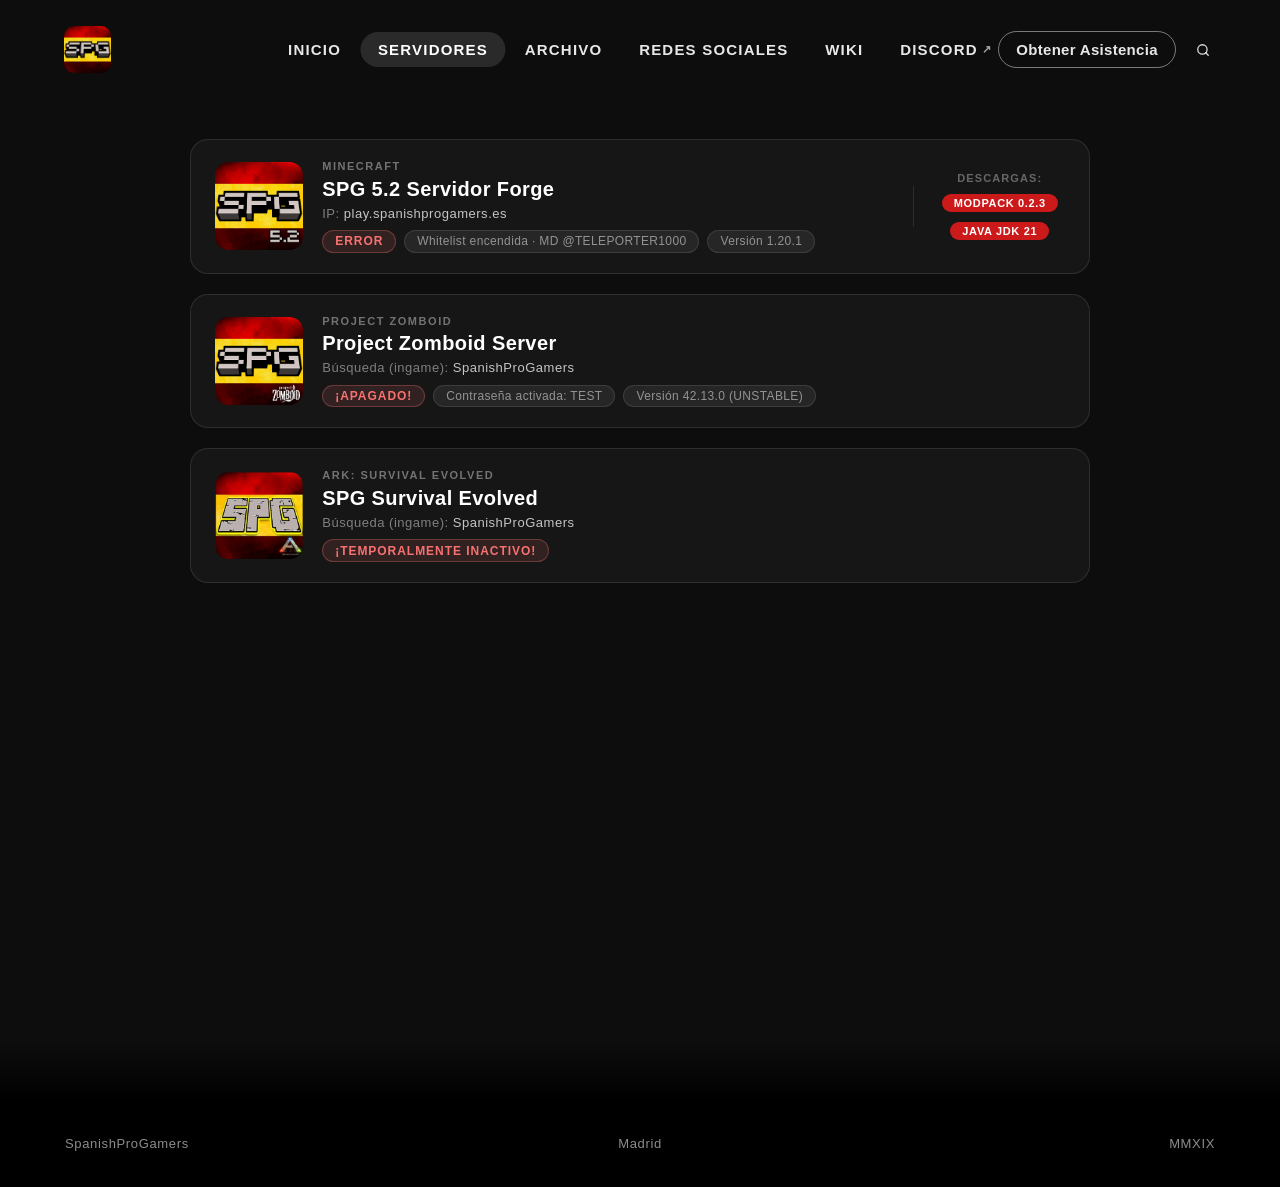
<file: servidores/index.html>
<!DOCTYPE html>
<html lang="es">
<head>
  <meta charset="UTF-8"/>
  <meta name="viewport" content="width=device-width, initial-scale=1.0, maximum-scale=1.0, user-scalable=no, viewport-fit=cover"/>
  <title>Servidores - SpanishProGamers</title>
  <!-- Icono para navegadores de escritorio y compatibles -->
  <link rel="icon" href="/favicon.png" type="image/x-icon">

  <!-- Icono para navegadores de escritorio y compatibles -->
  <link rel="icon" href="/favicon.png" type="image/x-icon">

  <!-- Iconos para dispositivos móviles (iOS y Android) -->
  <link rel="apple-touch-icon" sizes="512x512" href="/AppLogo.png">
  <link rel="icon" type="image/png" sizes="192x192" href="/AppLogo.png">

  <!-- Web App: pantalla completa y barra de estado negra en iOS (todos los modelos) -->
  <meta name="apple-mobile-web-app-capable" content="yes"/>
  <meta name="mobile-web-app-capable" content="yes"/>
  <meta name="apple-mobile-web-app-status-bar-style" content="black"/>
  <meta name="theme-color" content="#000000"/>

  <style>  </style>
  <style>
    *, *::before, *::after { box-sizing: border-box; margin: 0; padding: 0; font-family: -apple-system, BlinkMacSystemFont, 'Segoe UI', sans-serif; }

    :root {
      --pink: #cc1a1a;
      --pink-light: #e02020;
      --nav-h: 99px;
    }

    body {
      font-family: -apple-system, BlinkMacSystemFont, 'Segoe UI', sans-serif;
      background: #0d0d0d;
      color: #fff;
      overflow-x: hidden;
      min-height: 100vh;
      display: flex;
      flex-direction: column;
    }

    /* ── NAVBAR ── */
    nav {
      position: fixed;
      top: 0; left: 0; right: 0;
      z-index: 400;
      height: var(--nav-h);
      display: flex;
      align-items: center;
      justify-content: space-between;
      padding: 0 calc(4rem + env(safe-area-inset-right)) 0 calc(4rem + env(safe-area-inset-left));
      background: transparent;
      transition: background 0.35s ease, backdrop-filter 0.35s ease, transform 0.4s ease;
    }
    nav.scrolled {
      background: rgba(0,0,0,0.55);
      backdrop-filter: blur(12px);
      -webkit-backdrop-filter: blur(12px);
    }
    nav.hidden {
      transform: translateY(calc(-100% - 10px));
      pointer-events: none;
    }

    /* Zona invisible en la parte superior que reactiva la navbar */
    #nav-hover-zone {
      position: fixed;
      top: 0; left: 0; right: 0;
      height: 20px;
      z-index: 201;
      pointer-events: all;
    }
    .nav-logo { display: flex; align-items: center; text-decoration: none; flex-shrink: 0; }
    .nav-logo .logo-desktop { display: block; }
    .nav-logo .logo-mobile  { display: none; }
    @media (max-width: 1050px) {
      .nav-logo .logo-desktop { display: none; }
      .nav-logo .logo-mobile  { display: block; }
    }
    .nav-center {
      display: flex; align-items: center; gap: 0.1rem;
      position: absolute; left: 50%; transform: translateX(-50%);
    }
    .nav-link {
      font-family: -apple-system, BlinkMacSystemFont, 'Segoe UI', sans-serif;
      font-size: 15px; font-weight: 700; letter-spacing: 0.08em;
      text-transform: uppercase; color: rgba(255,255,255,0.9);
      text-decoration: none; padding: 0.55rem 1.1rem;
      display: flex; align-items: center; gap: 0.25rem;
      transition: color 0.18s, background 0.18s;
      white-space: nowrap; border-radius: 999px;
    }
    .nav-link:hover { color: #fff; background: rgba(255,255,255,0.15); }
    .nav-link.active { color: #fff; background: rgba(255,255,255,0.12); }
    .nav-link .ext { font-size: 0.75em; opacity: 0.7; }
    .nav-right { display: flex; align-items: center; gap: 0.8rem; }
    .nav-btn-outline {
      font-family: -apple-system, BlinkMacSystemFont, 'Segoe UI', sans-serif;
      font-size: 15px;
      font-weight: 700;
      letter-spacing: 0.02em;
      color: rgba(255,255,255,0.9);
      text-decoration: none;
      padding: 0.55rem 1.1rem;
      border: 1.5px solid rgba(255,255,255,0.45);
      border-radius: 999px;
      white-space: nowrap;
      transition: border-color 0.18s, color 0.18s;
    }
    .nav-btn-outline:hover { border-color: #fff; color: #fff; }
    .nav-icon-btn {
      background: none; border: none; color: rgba(255,255,255,0.85);
      cursor: pointer; padding: 0.4rem; display: flex; align-items: center; transition: color 0.2s;
    }
    .nav-icon-btn:hover { color: #fff; }

    /* Ocultar botón Obtener Asistencia cuando empieza a solaparse */
    @media (max-width: 1250px) and (min-width: 1051px) { .nav-btn-outline { display: none; } }

    /* ── HAMBURGER MENU ── */
    .nav-hamburger {
      display: none;
      background: none; border: none;
      color: rgba(255,255,255,0.9);
      cursor: pointer; padding: 0.4rem;
      align-items: center; justify-content: center;
      width: 28px; height: 28px;
      position: relative;
      transition: color 0.2s;
      flex-shrink: 0;
    }
    .nav-hamburger:hover { color: #fff; }
    .nav-hamburger span {
      position: absolute;
      left: 50%; transform: translateX(-50%);
      width: 14px; height: 2px;
      background: currentColor; border-radius: 1px;
      transition: transform 0.25s ease, opacity 0.15s ease;
    }
    .nav-hamburger span:nth-child(1) { top: calc(50% - 5px); transform: translateX(-50%); }
    .nav-hamburger span:nth-child(2) { top: calc(50% - 1px); transform: translateX(-50%); }
    .nav-hamburger span:nth-child(3) { top: calc(50% + 3px); transform: translateX(-50%); }
    .nav-hamburger.open span:nth-child(1) { transform: translateX(-50%) translateY(4px); }
    .nav-hamburger.open span:nth-child(2) { opacity: 0; transform: translateX(-50%); transition: transform 0s, opacity 0.15s ease 0.2s; }
    .nav-hamburger.open span:nth-child(3) { transform: translateX(-50%) translateY(-4px); }

    .nav-overlay { display: none !important; }

    /* Panel desplegable — full screen, animación desde arriba */
    .nav-dropdown {
      position: fixed;
      top: 0; left: 0; right: 0; bottom: 0;
      width: 100%; height: 100vh;
      z-index: 199;
      background: #000;
      padding-top: 80px;
      display: flex; flex-direction: column;
      overflow-x: hidden; overflow-y: auto;
      transform: translateY(-100%);
      transition: transform 0.35s cubic-bezier(0.4, 0, 0.2, 1);
      will-change: transform;
    }
    .nav-dropdown.open { transform: translateY(0); }
    .nav-dropdown::-webkit-scrollbar { width: 3px; }
    .nav-dropdown::-webkit-scrollbar-track { background: transparent; }
    .nav-dropdown::-webkit-scrollbar-thumb { background: rgba(255,255,255,0.15); border-radius: 99px; }
    .nav-dropdown::-webkit-scrollbar-thumb:hover { background: rgba(255,255,255,0.3); }

    nav.menu-open {
      background: #222222 !important;
      backdrop-filter: none !important;
      -webkit-backdrop-filter: none !important;
      z-index: 200 !important;
    }

    .dd-section-label { display: none; }
    .nav-dropdown a {
      font-family: -apple-system, BlinkMacSystemFont, 'Segoe UI', sans-serif;
      font-size: 1.35rem; font-weight: 800; letter-spacing: 0.01em;
      text-transform: uppercase; color: #cecece;
      text-decoration: none; padding: 1.1rem 1.8rem;
      display: flex; align-items: center; justify-content: space-between;
      border: none; transition: background 0.15s, color 0.15s;
    }
    .nav-dropdown a:hover { background: rgba(255,255,255,0.05); color: #fff; }
    .nav-dropdown a.active { color: #fff; }
    .dd-icon { display: none; }
    .dd-label { flex: 1; }
    .dd-arrow { color: #cecece; font-size: 18px; font-weight: 400; opacity: 0.5; }
    .dd-divider { display: none; }

    .nav-dropdown .dd-assist {
      margin: 1.5rem 1.8rem 0 !important;
      padding: 1rem 1.5rem !important;
      background: transparent !important;
      border: 1.5px solid #cecece !important;
      border-top: 1.5px solid #cecece !important;
      border-bottom: 1.5px solid #cecece !important;
      border-radius: 999px !important;
      justify-content: center !important;
      font-size: 1rem; font-weight: 700; letter-spacing: 0.02em;
      color: #fff !important; text-transform: uppercase;
      transition: background 0.15s, border-color 0.15s !important;
    }
    .nav-dropdown .dd-assist:hover { background: rgba(255,255,255,0.07) !important; border-color: #fff !important; }

    /* Mobile nav layout */
    @media (max-width: 1050px) {
      nav {
        padding: env(safe-area-inset-top) calc(1.25rem + env(safe-area-inset-right)) 0 calc(1.25rem + env(safe-area-inset-left));
        height: calc(80px + env(safe-area-inset-top));
      }
      .nav-hamburger { display: flex; width: 34px; height: 34px; margin-bottom: 2px; }
      .nav-hamburger span { width: 16px; }
      .nav-center { display: none; }
      .nav-logo {
        position: absolute; left: 50%;
        transform: translateX(-50%) translateY(-2px);
      }
      .nav-logo .logo-mobile { height: 61px !important; width: 61px !important; border-radius: 13px !important; }
      .nav-btn-outline { display: none; }
      .nav-spacer { display: none; }
      .nav-icon-btn { margin-bottom: 2px; }
      .nav-icon-btn svg { width: 16px !important; height: 16px !important; }
      :root { --nav-h: calc(80px + env(safe-area-inset-top)); }
      .nav-dropdown { padding-top: calc(80px + env(safe-area-inset-top)); }
    }
    @media (min-width: 1051px) {
      .nav-spacer { display: none; }
      .nav-dropdown { display: none !important; }
    }

    /* ── MAIN CONTENT ── */
    main {
      flex: 1;
      padding-top: calc(var(--nav-h) + 2.5rem);
      padding-bottom: 5rem;
      display: flex;
      flex-direction: column;
      align-items: center;
      gap: 1.25rem;
      padding-left: 2rem;
      padding-right: 2rem;
      min-height: calc(100vh + 200px);
    }

    /* ── SERVER CARDS ── */
    .server-card {
      width: 100%;
      max-width: 900px;
      background: rgba(255,255,255,0.04);
      border: 1px solid rgba(255,255,255,0.1);
      border-radius: 18px;
      display: flex;
      align-items: center;
      flex-wrap: wrap;
      gap: 1.2rem;
      padding: 1.25rem 1.5rem;
      transition: border-color 0.2s, background 0.2s;
    }
    .server-card:hover {
      border-color: rgba(255,255,255,0.22);
      background: rgba(255,255,255,0.07);
    }
    .server-logo {
      flex-shrink: 0;
      width: 88px;
      height: 88px;
      border-radius: 12px;
      overflow: hidden;
    }
    .server-logo img {
      width: 100%;
      height: 100%;
      object-fit: cover;
      border-radius: 12px;
    }
    .server-logo-placeholder {
      flex-shrink: 0;
      width: 88px;
      height: 88px;
      border-radius: 12px;
      background: rgba(255,255,255,0.06);
      border: 1px dashed rgba(255,255,255,0.15);
    }
    .server-info {
      flex: 1;
      min-width: 0;
      display: flex;
      flex-direction: column;
      gap: 0.3rem;
    }
    /* ── TABLET/INTERMEDIATE: downloads wraps below, no gap issues ── */
    @media (max-width: 700px) and (min-width: 561px) {
      .server-downloads {
        width: 100%;
        margin-left: 0;
        padding-left: 0;
        flex-direction: row;
        justify-content: flex-start;
        align-items: center;
        gap: 0.6rem;
        border-top: 1px solid rgba(255,255,255,0.08);
        padding-top: 0.6rem;
      }
      .server-downloads::before { display: none; }
    }
    /* ── MOBILE LAYOUT (≤ 560px) ── */
    @media (max-width: 560px) {
      .server-card {
        flex-direction: column;
        align-items: center;
        text-align: center;
        padding: 1.25rem 1rem;
        gap: 0.75rem;
      }
      .server-logo,
      .server-logo-placeholder {
        width: 80px;
        height: 80px;
      }
      .server-info {
        width: 100%;
        align-items: center;
      }
      .server-game,
      .server-name,
      .server-ip {
        text-align: center;
      }
      .server-meta {
        justify-content: center;
        text-align: center;
      }
      .server-card .server-downloads {
        width: 100%;
        margin-left: 0;
        padding-left: 0;
        display: flex;
        align-items: center;
        justify-content: center;
        flex-direction: row;
        gap: 0.5rem;
        border-top: 1px solid rgba(255,255,255,0.08);
        padding-top: 0.6rem;
      }
      .server-downloads::before { display: none; }
      .server-downloads-label {
        text-align: center;
      }
    }
    .server-game {
      font-size: 11px;
      font-weight: 600;
      letter-spacing: 0.14em;
      text-transform: uppercase;
      color: rgba(255,255,255,0.4);
    }
    .server-name {
      font-size: 20px;
      font-weight: 700;
      letter-spacing: 0.02em;
      color: #fff;
      line-height: 1.2;
    }
    .server-ip {
      font-size: clamp(10px, 2.8vw, 13px);
      font-weight: 500;
      color: rgba(255,255,255,0.45);
      letter-spacing: 0.04em;
      word-break: break-all;
    }
    .server-ip span { color: rgba(255,255,255,0.75); }
    .server-meta {
      display: flex;
      flex-wrap: wrap;
      gap: 0.4rem 0.5rem;
      margin-top: 0.3rem;
      align-items: flex-start;
      min-width: 0;
      width: 100%;
    }
    .server-tag {
      font-size: clamp(9px, 2.8vw, 12px);
      font-weight: 500;
      letter-spacing: 0.03em;
      color: rgba(255,255,255,0.5);
      background: rgba(255,255,255,0.07);
      border: 1px solid rgba(255,255,255,0.1);
      border-radius: 999px;
      padding: 0.2rem 0.75rem;
      white-space: normal;
      word-break: break-word;
      flex-shrink: 1;
      min-width: 0;
      max-width: 100%;
    }
    .server-status {
      font-size: clamp(9px, 2.8vw, 12px);
      font-weight: 700;
      letter-spacing: 0.08em;
      text-transform: uppercase;
      padding: 0.2rem 0.75rem;
      border-radius: 999px;
      white-space: normal;
      word-break: break-word;
      flex-shrink: 1;
      max-width: 100%;
    }
    .status-online  { color: #4ade80; background: rgba(74,222,128,0.12); border: 1px solid rgba(74,222,128,0.3); }
    .status-offline { color: #f87171; background: rgba(248,113,113,0.12); border: 1px solid rgba(248,113,113,0.3); }
    .status-loading { color: rgba(255,255,255,0.4); background: rgba(255,255,255,0.06); border: 1px solid rgba(255,255,255,0.1); }
    .btn-modpack {
      display: inline-flex;
      align-items: center;
      font-family: -apple-system, BlinkMacSystemFont, 'Segoe UI', sans-serif;
      font-size: clamp(9px, 2.8vw, 11px);
      font-weight: 700;
      letter-spacing: 0.06em;
      text-transform: uppercase;
      color: #fff;
      background: #cc1a1a;
      border: none;
      border-radius: 999px;
      padding: 0.2rem 0.75rem;
      cursor: pointer;
      text-decoration: none;
      white-space: nowrap;
      transition: background 0.18s, transform 0.15s;
    }
    .btn-modpack:hover { background: #e02020; transform: translateY(-1px); }
    .server-downloads {
      flex-shrink: 0;
      width: 140px;
      display: flex;
      flex-direction: column;
      align-items: center;
      justify-content: center;
      gap: 0.6rem;
      margin-left: 1.5rem;
      padding-left: 0.6rem;
      position: relative;
    }
    .server-downloads::before {
      content: '';
      position: absolute;
      left: -0.75rem;
      top: 50%;
      transform: translateY(-50%);
      height: 60%;
      width: 1px;
      background: rgba(255,255,255,0.1);
    }

    .server-downloads-label {
      font-size: clamp(9px, 2.8vw, 11px);
      font-weight: 600;
      letter-spacing: 0.1em;
      text-transform: uppercase;
      color: rgba(255,255,255,0.35);
    }

    /* ── FOOTER ── */
    .footer-bottom-bar {
      background: #000;
      padding: calc(2.2rem + 1px) calc(4rem + 1px);
      display: grid;
      grid-template-columns: 1fr 1fr 1fr;
      align-items: center;
      position: relative;
    }
    .footer-bottom-bar::before {
      content: '';
      position: absolute;
      top: -60px; left: 0; right: 0; height: 60px;
      background: linear-gradient(to bottom, transparent, #000);
      pointer-events: none;
    }
    .footer-bottom-bar span {
      font-size: 13px;
      color: rgba(255,255,255,0.55);
      letter-spacing: 0.05em;
    }
    .footer-bottom-bar span:nth-child(2) { text-align: center; }
    .footer-bottom-bar span:nth-child(3) { text-align: right; }
    @media (max-width: 600px) {
      .footer-bottom-bar {
        display: flex;
        flex-direction: column;
        align-items: center;
        gap: 0.5rem;
        padding: 2rem 1.5rem;
      }
    }
  </style>
</head>
<body>

  <div id="nav-hover-zone"></div>

  <!-- NAVBAR -->
  <nav>
    <!-- Hamburger (visible solo en móvil) -->
    <button class="nav-hamburger" id="nav-hamburger" aria-label="Menú">
      <span></span><span></span><span></span>
    </button>

    <a href="/" class="nav-logo" title="Inicio">
      <img class="logo-desktop" src="/Zassets/icono_esqunas_redondeadas.png" alt="SPG" style="height:47px;width:47px;border-radius:10px;object-fit:cover;"/>
      <img class="logo-mobile"  src="/Zassets/icono_web_app.png" alt="SPG" style="object-fit:contain;"/>
    </a>
    <div class="nav-center">
      <a href="/" class="nav-link">Inicio</a>
      <a href="/servidores/" class="nav-link active">Servidores</a>
      <a href="/archivo/" class="nav-link">Archivo</a>
      <a href="/redes-sociales/" class="nav-link">Redes Sociales</a>
      <a href="/wiki/" class="nav-link">Wiki</a>
      <a href="https://discord.com/invite/WaSdGkwMrm" target="_blank" rel="noopener" class="nav-link">Discord <span class="ext">↗</span></a>
    </div>
    <div class="nav-right">
      <a href="/asistencia/" class="nav-btn-outline">Obtener Asistencia</a>
      <button class="nav-icon-btn" aria-label="Buscar">
        <svg width="14" height="14" viewBox="0 0 24 24" fill="none" stroke="currentColor" stroke-width="2.2" stroke-linecap="round" stroke-linejoin="round">
          <circle cx="11" cy="11" r="8"/><line x1="21" y1="21" x2="16.65" y2="16.65"/>
        </svg>
      </button>
    </div>

    <div class="nav-spacer"></div>
  </nav>

  <!-- Overlay móvil -->
  <div class="nav-overlay" id="nav-overlay"></div>

  <!-- Panel desplegable móvil -->
  <div class="nav-dropdown" id="nav-dropdown">
    <div class="dd-section-label">Navegación</div>
    <a href="/">
      <span class="dd-label">Inicio</span>
    </a>
    <a href="/servidores/" class="active">
      <span class="dd-label">Servidores</span>
    </a>
    <a href="/archivo/">
      <span class="dd-label">Archivo</span>
    </a>
    <a href="/redes-sociales/">
      <span class="dd-label">Redes Sociales</span>
    </a>
    <a href="/wiki/">
      <span class="dd-label">Wiki</span>
    </a>
    <div class="dd-divider"></div>
    <a href="https://discord.com/invite/WaSdGkwMrm" target="_blank" rel="noopener">
      <span class="dd-label">Discord</span>
      <span class="dd-arrow">›</span>
    </a>
    <a href="/asistencia/" class="dd-assist">
      Obtener Asistencia
    </a>
  </div>

  <!-- CONTENIDO -->
  <main>

    <!-- CARD 1: SPG Forge -->
    <div class="server-card">
      <div class="server-logo">
        <img src="/Zassets/SPG_5.2.png" alt="SPG Forge Logo"/>
      </div>
      <div class="server-info">
        <div class="server-game">Minecraft</div>
        <div class="server-name">SPG 5.2 Servidor Forge</div>
        <div class="server-ip">IP: <span>play.spanishprogamers.es</span></div>
        <div class="server-meta">
          <span class="server-status status-loading" id="mc-status">Cargando...</span>
          <span class="server-tag">Whitelist encendida &middot; MD @TELEPORTER1000</span>
          <span class="server-tag">Versi&oacute;n 1.20.1</span>
        </div>
      </div>
      <div class="server-downloads">
        <div class="server-downloads-label">Descargas:</div>
        <a href="https://drive.usercontent.google.com/download?id=1d2smvImxOkgIYnSlcKV3om_KXpa6FmTN&export=download&authuser=0"
           target="_blank" rel="noopener" class="btn-modpack">Modpack 0.2.3</a>
        <a href="https://download.oracle.com/java/21/archive/jdk-21.0.10_windows-x64_bin.exe"
           target="_blank" rel="noopener" class="btn-modpack">Java JDK 21</a>
      </div>
    </div>

    <!-- CARD 2: Project Zomboid -->
    <div class="server-card">
      <div class="server-logo">
        <img src="/Zassets/Project_Zomboid_server.png" alt="Project Zomboid Logo"/>
      </div>
      <div class="server-info">
        <div class="server-game">Project Zomboid</div>
        <div class="server-name">Project Zomboid Server</div>
        <div class="server-ip">Búsqueda (ingame): <span>SpanishProGamers</span></div>
        <div class="server-meta">
          <span class="server-status status-offline">¡Apagado!</span>
          <span class="server-tag">Contraseña activada: TEST</span>
          <span class="server-tag">Versión 42.13.0 (UNSTABLE)</span>
        </div>
      </div>
    </div>

    <!-- CARD 3: SPG Survival Evolved -->
    <div class="server-card">
      <div class="server-logo">
        <img src="/Zassets/ARK_server.png" alt="ARK Logo"/>
      </div>
      <div class="server-info">
        <div class="server-game">Ark: Survival Evolved</div>
        <div class="server-name">SPG Survival Evolved</div>
        <div class="server-ip">Búsqueda (ingame): <span>SpanishProGamers</span></div>
        <div class="server-meta">
          <span class="server-status status-offline">¡TEMPORALMENTE INACTIVO!</span>
        </div>
      </div>
    </div>

  </main>

  <!-- FOOTER -->
  <div class="footer-bottom-bar">
    <span>SpanishProGamers</span>
    <span>Madrid</span>
    <span>MMXIX</span>
  </div>  <script>
    // ── HAMBURGER TOGGLE ──
    const hamburger = document.getElementById('nav-hamburger');
    const dropdown  = document.getElementById('nav-dropdown');
    const overlay   = document.getElementById('nav-overlay');
    const nav       = document.querySelector('nav');

    function openMenu() {
      dropdown.classList.add('open');
      hamburger.classList.add('open');
      nav.classList.add('scrolled');
      nav.classList.add('menu-open');
      document.body.style.overflow = 'hidden';
    }

    function closeMenu() {
      dropdown.classList.remove('open');
      hamburger.classList.remove('open');
      nav.classList.remove('menu-open');
      document.body.style.overflow = '';
    }

    hamburger.addEventListener('click', function(e) {
      e.stopPropagation();
      dropdown.classList.contains('open') ? closeMenu() : openMenu();
    });

    overlay.addEventListener('click', closeMenu);

    dropdown.querySelectorAll('a').forEach(function(link) {
      link.addEventListener('click', closeMenu);
    });

    const hoverZone = document.getElementById('nav-hover-zone');
    let isHovering = false;
    let navState = 0;
    let transitionY = null;
    const HIDE_AFTER_PX = 120;
    let hiddenY = null;

    function applyState(s) {
      navState = s;
      if (dropdown.classList.contains('open')) {
        nav.classList.add('scrolled');
        nav.classList.remove('hidden');
        return;
      }
      if (s === 0) {
        nav.classList.remove('scrolled', 'hidden');
      } else if (s === 1) {
        nav.classList.add('scrolled');
        nav.classList.remove('hidden');
      } else {
        nav.classList.add('scrolled');
        if (!isHovering) nav.classList.add('hidden');
      }
    }

    const isMobile = () => window.innerWidth <= 1050;

    // wheel: solo gestiona 0→1 — SOLO DESKTOP
    window.addEventListener('wheel', (e) => {
      if (isMobile()) return;
      if (e.deltaY > 0 && navState === 0) {
        transitionY = window.scrollY;
        applyState(1);
      } else if (e.deltaY > 0 && navState === 1 && transitionY === null) {
        transitionY = window.scrollY - HIDE_AFTER_PX;
      } else if (e.deltaY < 0) {
        if (window.scrollY <= 0) { transitionY = null; applyState(0); }
        else if (navState !== 1)  { applyState(1); transitionY = null; }
      }
    }, { passive: true });

    // scroll: en móvil siempre translúcida y visible; en desktop gestiona ocultar/mostrar
    window.addEventListener('scroll', () => {
      const y = window.scrollY;

      if (isMobile()) {
        if (y <= 0) { nav.classList.remove('scrolled', 'hidden'); }
        else { nav.classList.add('scrolled'); nav.classList.remove('hidden'); }
        return;
      }

      if (y <= 0) { transitionY = null; applyState(0); return; }
      if (navState === 1 && transitionY !== null && y >= transitionY + HIDE_AFTER_PX) {
        hiddenY = y; applyState(2);
      }
      if (navState === 2 && hiddenY !== null && y < hiddenY) {
        hiddenY = null; transitionY = null; applyState(1);
      }
    }, { passive: true });

    hoverZone.addEventListener('mouseenter', () => { isHovering = true; nav.classList.remove('hidden'); });
    nav.addEventListener('mouseenter',       () => { isHovering = true; nav.classList.remove('hidden'); });
    nav.addEventListener('mouseleave',       () => { isHovering = false; if (navState === 2) nav.classList.add('hidden'); });
    hoverZone.addEventListener('mouseleave', () => { isHovering = false; if (navState === 2) nav.classList.add('hidden'); });
  </script>
  <script>
    (function() {
      var el = document.getElementById('mc-status');
      var xhr = new XMLHttpRequest();
      xhr.open('GET', 'https://api.mcsrvstat.us/2/play.spanishprogamers.es', true);
      xhr.onreadystatechange = function() {
        if (xhr.readyState === 4) {
          if (xhr.status === 200) {
            var r = JSON.parse(xhr.responseText);
            if (r.online) {
              el.textContent = '¡EN LÍNEA!';
              el.className = 'server-status status-online';
            } else {
              el.textContent = '¡MANTENIMIENTO!';
              el.className = 'server-status status-offline';
            }
          } else {
            el.textContent = 'Error';
            el.className = 'server-status status-offline';
          }
        }
      };
      xhr.send();
    })();
  </script>
</body>
</html>
</file>
